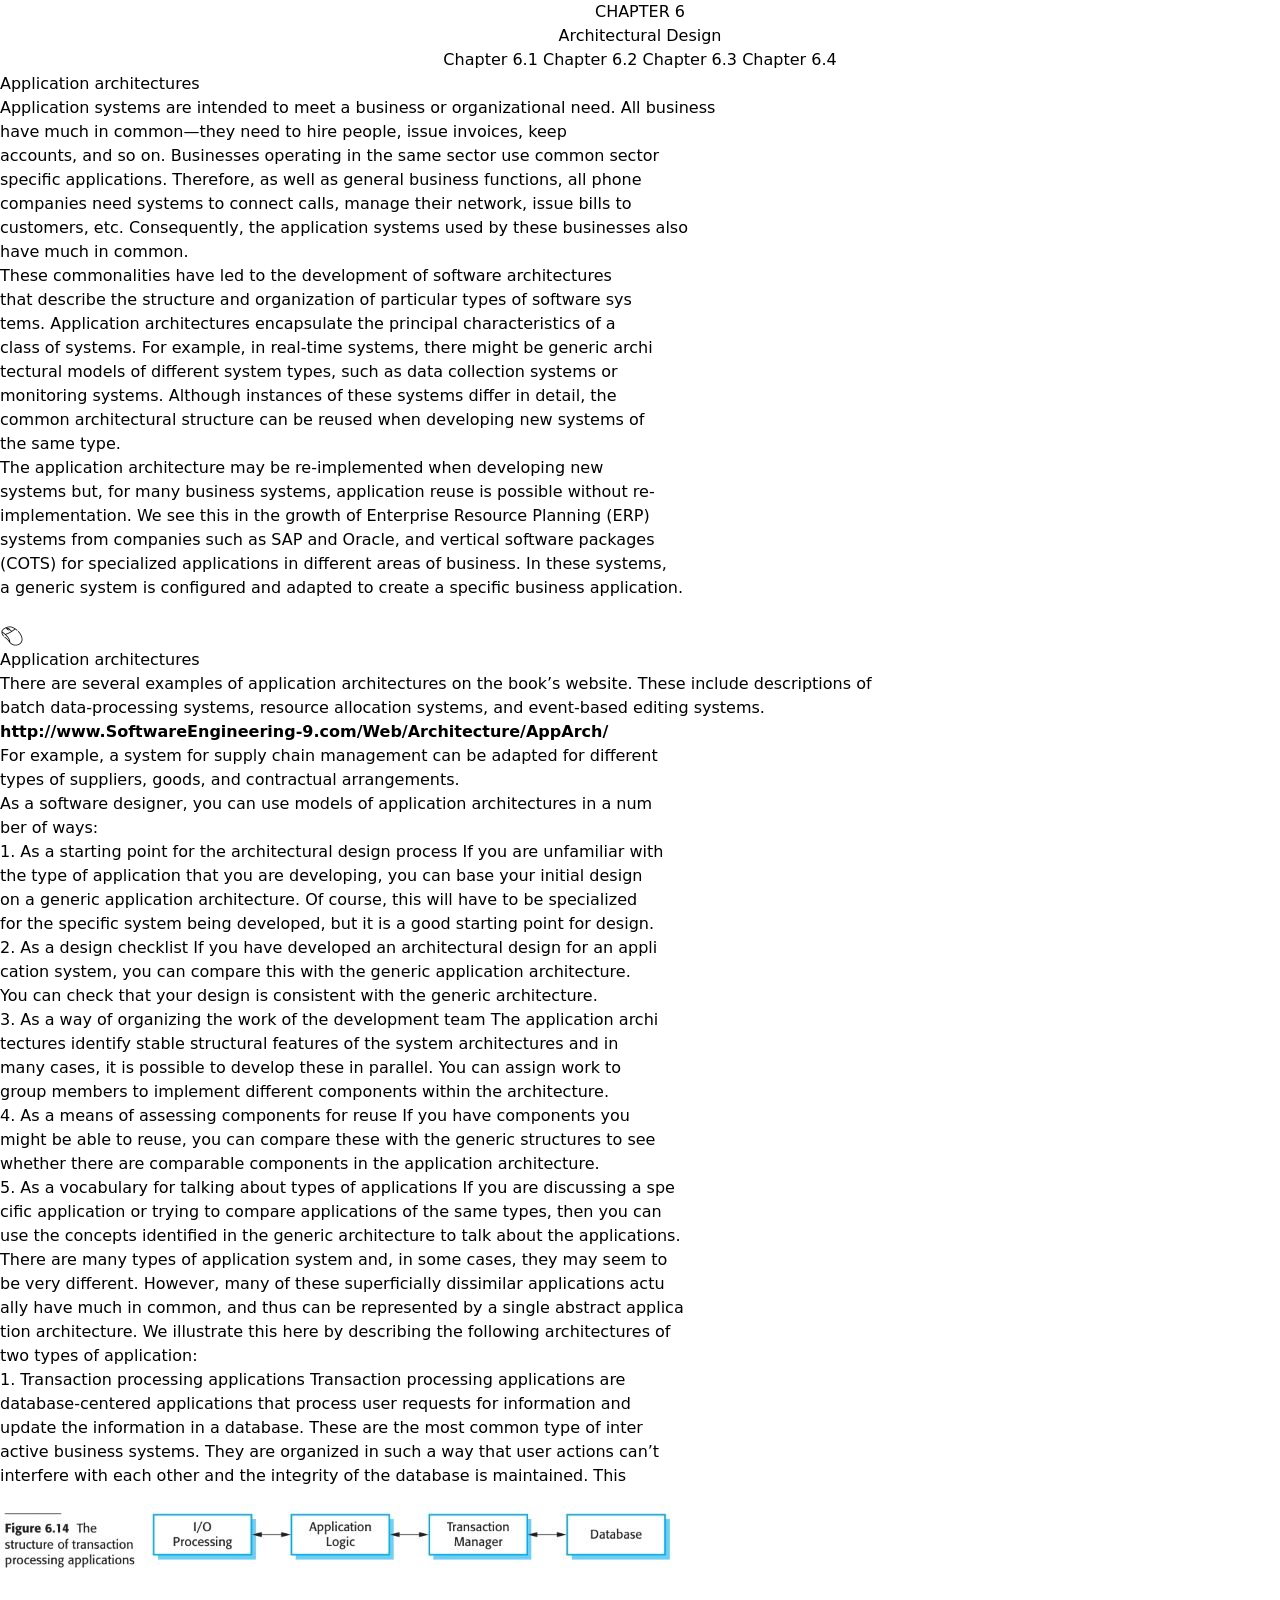
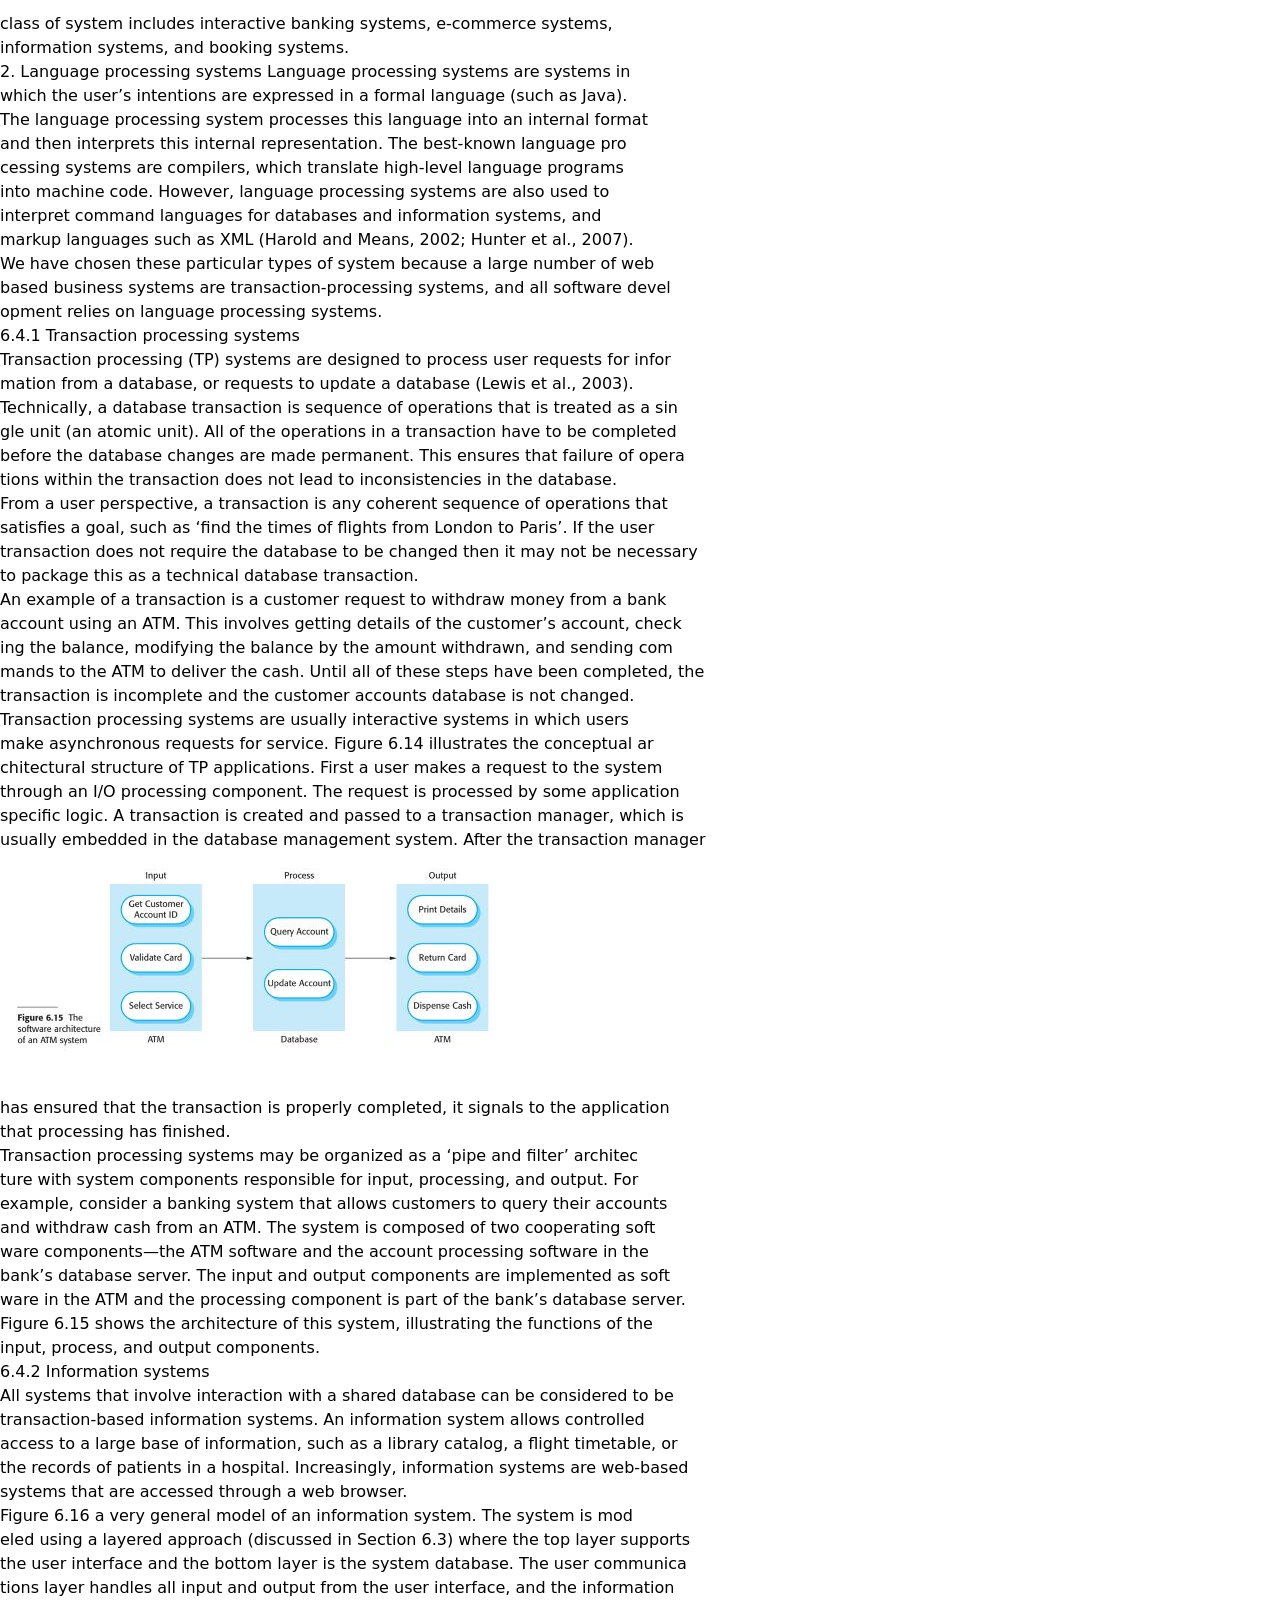
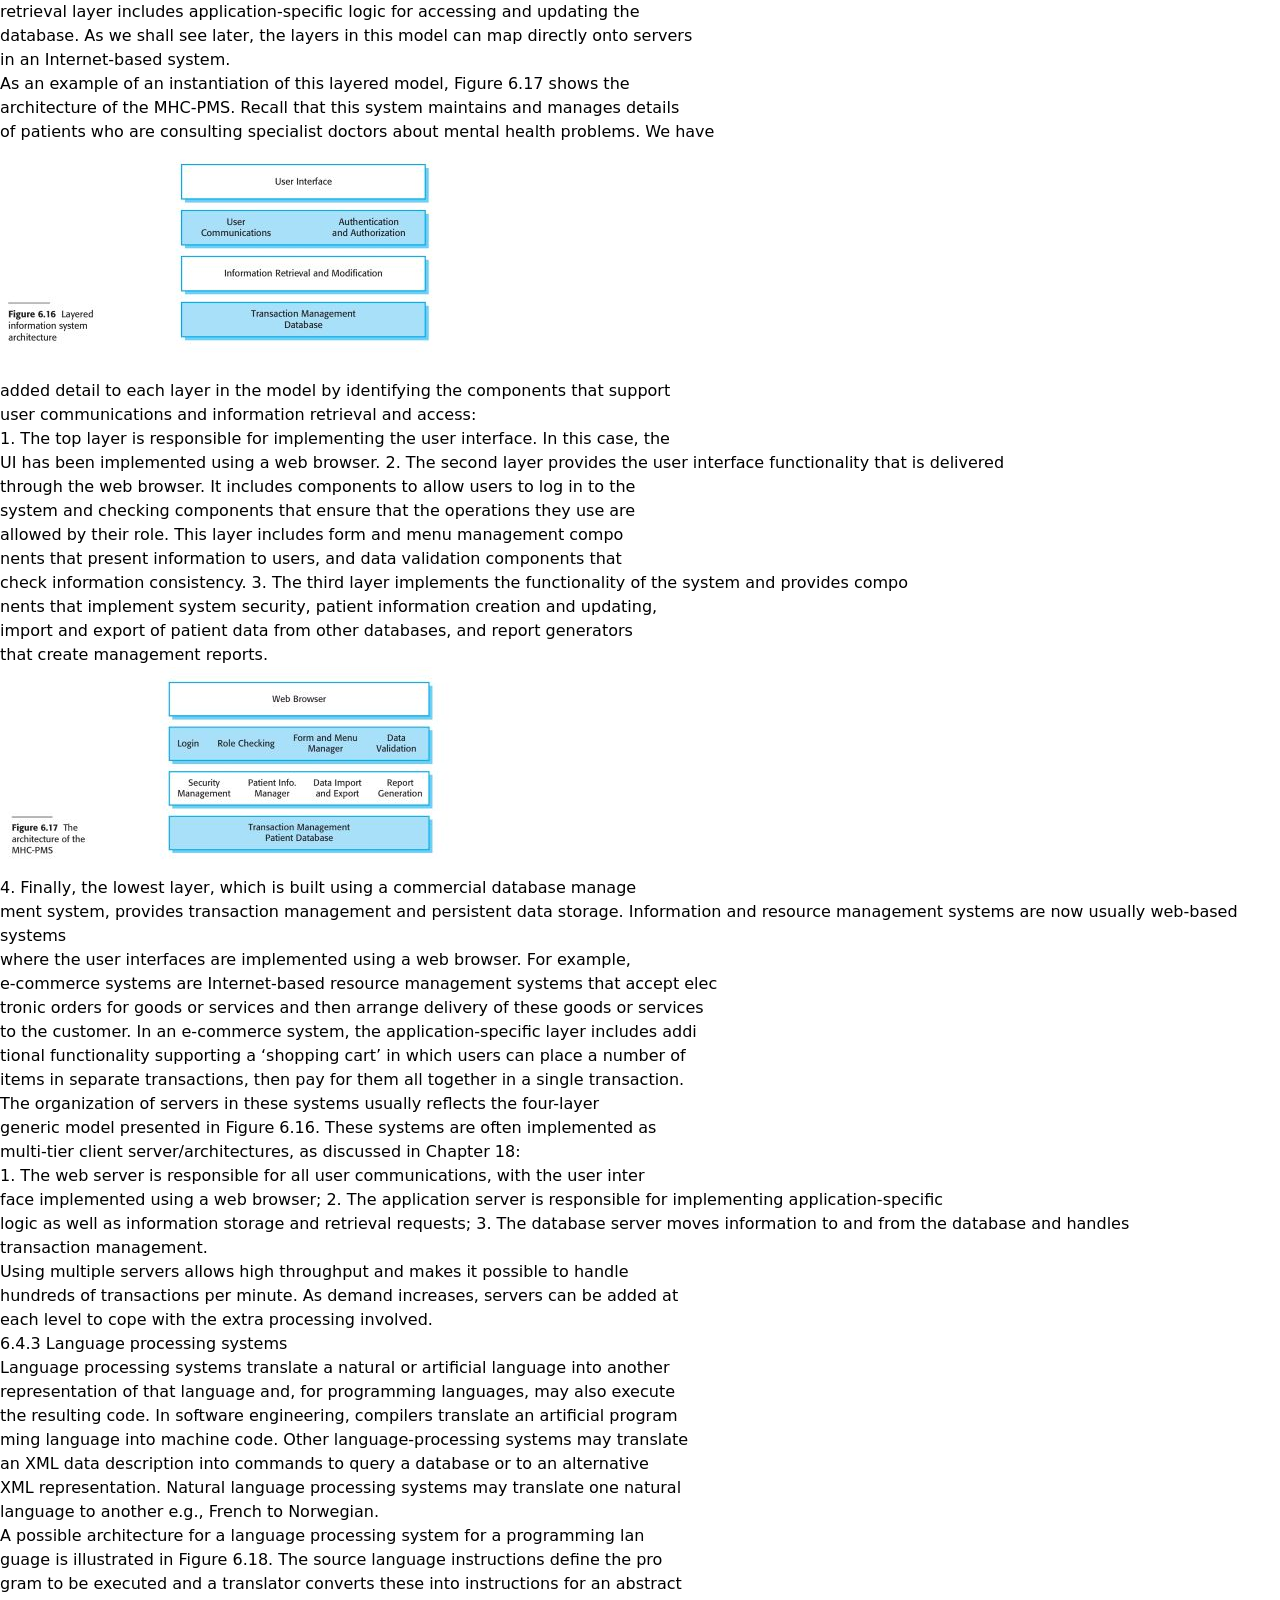
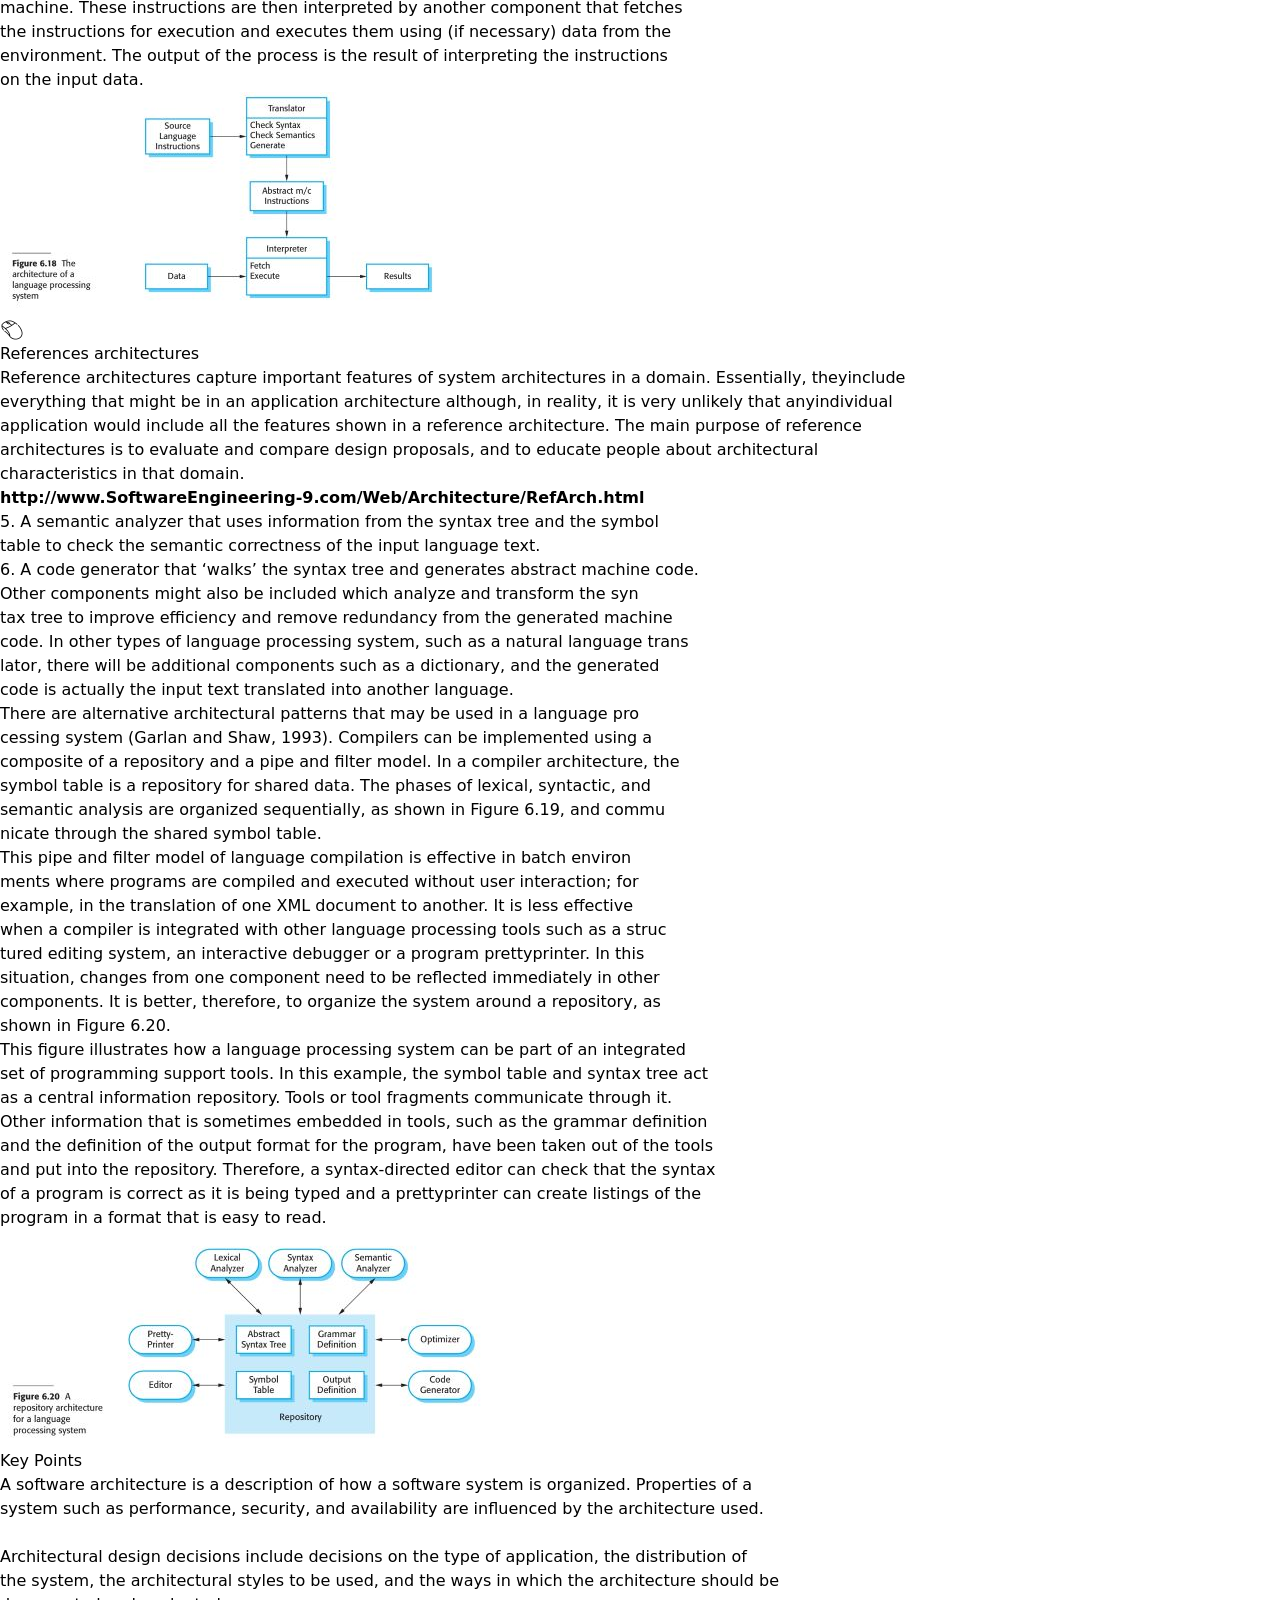
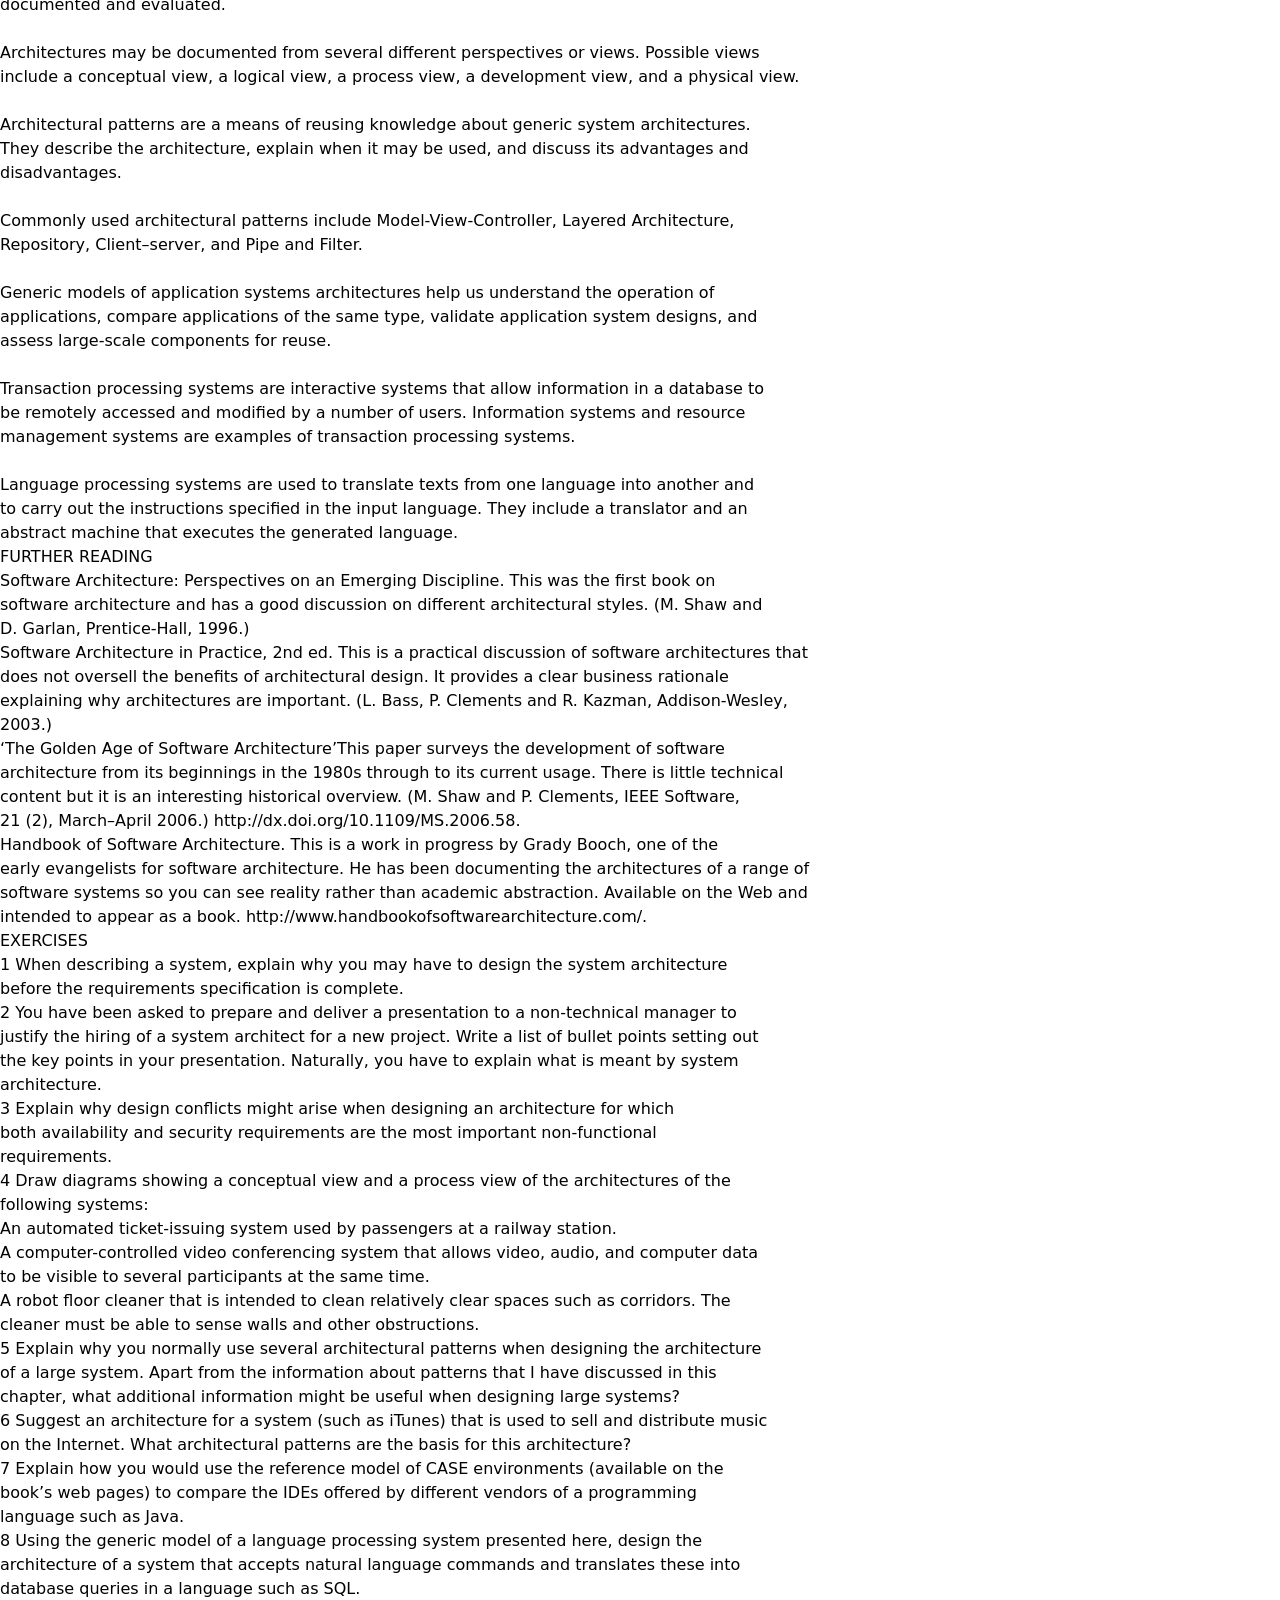
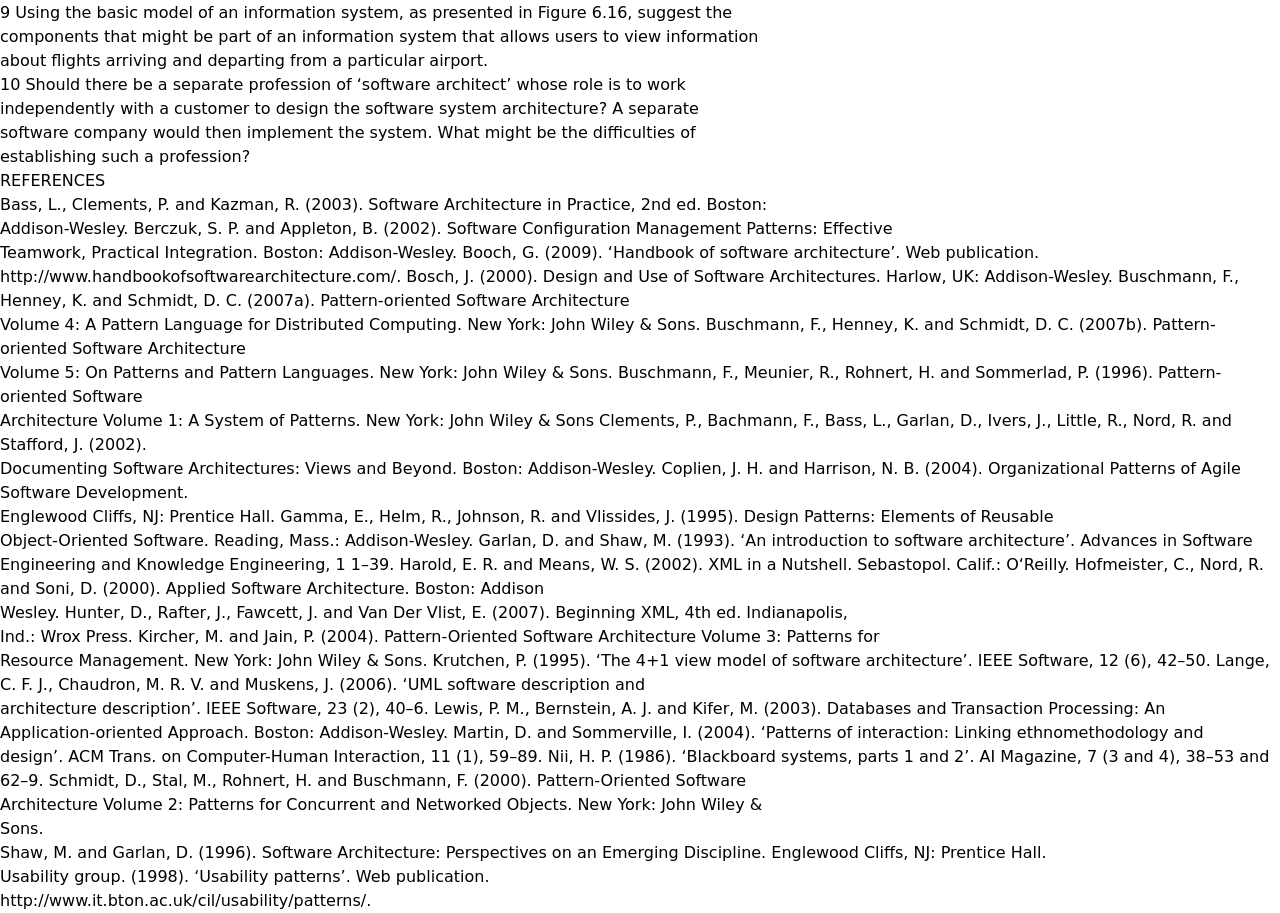
<file: Chapter6.4.html>
<!DOCTYPE html>
<html lang="en">
  <head>
    <meta charset="UTF-8" />
    <meta name="viewport" content="width=device-width, initial-scale=1.0" />
    <title>6.4 Application architectures</title>
    <link href="./src/output.css" rel="stylesheet" />
  </head>

  <body>
    <header>
      <center>
        <h1><a href="homepage.html">CHAPTER 6</a></h1>
        <h2>Architectural Design</h2>
        <button><a href="chapter_6-1.html">Chapter 6.1</a></button>
        <button><a href="6.2.html">Chapter 6.2</a></button>
        <button><a href="Chapter6_3.html">Chapter 6.3</a></button>
        <button><a href="Chapter6.4.html">Chapter 6.4</a></button>
      </center>
    </header>

    <div id=" info1">
      <section>
        <h2>Application architectures</h2>

        <article>
          Application systems are intended to meet a business or organizational
          need. All business <br />
          have much in common—they need to hire people, issue invoices, keep
          <br />
          accounts, and so on. Businesses operating in the same sector use
          common sector <br />
          specific applications. Therefore, as well as general business
          functions, all phone <br />
          companies need systems to connect calls, manage their network, issue
          bills to <br />
          customers, etc. Consequently, the application systems used by these
          businesses also <br />
          have much in common. <br />
          These commonalities have led to the development of software
          architectures <br />
          that describe the structure and organization of particular types of
          software sys <br />
          tems. Application architectures encapsulate the principal
          characteristics of a <br />
          class of systems. For example, in real-time systems, there might be
          generic archi <br />
          tectural models of different system types, such as data collection
          systems or <br />
          monitoring systems. Although instances of these systems differ in
          detail, the <br />
          common architectural structure can be reused when developing new
          systems of <br />
          the same type. <br />
          The application architecture may be re-implemented when developing new
          <br />
          systems but, for many business systems, application reuse is possible
          without re- <br />
          implementation. We see this in the growth of Enterprise Resource
          Planning (ERP) <br />
          systems from companies such as SAP and Oracle, and vertical software
          packages <br />
          (COTS) for specialized applications in different areas of business. In
          these systems, <br />
          a generic system is configured and adapted to create a specific
          business application. <br />
        </article>
        <br />

        <article>
          <p>
            <img src="src/assets/img/mouse (2).png" alt="" />
            <a> Application architectures </a> <br />
            There are several examples of application architectures on the
            book’s website. These include descriptions of
            <br />
            batch data-processing systems, resource allocation systems, and
            event-based editing systems. <br />

            <a
              href="http://www.SoftwareEngineering-9.com/Web/Architecture/AppArch/"
            >
              <b
                >http://www.SoftwareEngineering-9.com/Web/Architecture/AppArch/</b
              ></a
            >
          </p>
        </article>

        <article>
          <p>
            For example, a system for supply chain management can be adapted for
            different <br />
            types of suppliers, goods, and contractual arrangements. <br />
            As a software designer, you can use models of application
            architectures in a num <br />
            ber of ways: <br />
          </p>

          <p>
            1. As a starting point for the architectural design process If you
            are unfamiliar with <br />
            the type of application that you are developing, you can base your
            initial design <br />
            on a generic application architecture. Of course, this will have to
            be specialized <br />
            for the specific system being developed, but it is a good starting
            point for design. <br />
            2. As a design checklist If you have developed an architectural
            design for an appli <br />
            cation system, you can compare this with the generic application
            architecture. <br />
            You can check that your design is consistent with the generic
            architecture. <br />
            3. As a way of organizing the work of the development team The
            application archi <br />
            tectures identify stable structural features of the system
            architectures and in <br />
            many cases, it is possible to develop these in parallel. You can
            assign work to <br />
            group members to implement different components within the
            architecture. <br />
            4. As a means of assessing components for reuse If you have
            components you <br />
            might be able to reuse, you can compare these with the generic
            structures to see <br />
            whether there are comparable components in the application
            architecture. <br />
            5. As a vocabulary for talking about types of applications If you
            are discussing a spe <br />
            cific application or trying to compare applications of the same
            types, then you can <br />
            use the concepts identified in the generic architecture to talk
            about the applications. <br />
          </p>

          <p>
            There are many types of application system and, in some cases, they
            may seem to <br />
            be very different. However, many of these superficially dissimilar
            applications actu <br />
            ally have much in common, and thus can be represented by a single
            abstract applica <br />
            tion architecture. We illustrate this here by describing the
            following architectures of <br />
            two types of application: <br />
          </p>
          1. Transaction processing applications Transaction processing
          applications are <br />
          database-centered applications that process user requests for
          information and <br />
          update the information in a database. These are the most common type
          of inter <br />
          active business systems. They are organized in such a way that user
          actions can’t <br />
          interfere with each other and the integrity of the database is
          maintained. This <br />

          <img src="src/assets/img/ggg.jpg" alt="" /> <br />

          class of system includes interactive banking systems, e-commerce
          systems, <br />
          information systems, and booking systems. <br />
          2. Language processing systems Language processing systems are systems
          in <br />
          which the user’s intentions are expressed in a formal language (such
          as Java). <br />
          The language processing system processes this language into an
          internal format <br />
          and then interprets this internal representation. The best-known
          language pro <br />
          cessing systems are compilers, which translate high-level language
          programs <br />
          into machine code. However, language processing systems are also used
          to <br />
          interpret command languages for databases and information systems, and
          <br />
          markup languages such as XML (Harold and Means, 2002; Hunter et al.,
          2007). <br />
          We have chosen these particular types of system because a large number
          of web <br />
          based business systems are transaction-processing systems, and all
          software devel <br />
          opment relies on language processing systems. <br />
        </article>
      </section>
    </div>

    <section>
      <div id="6.4.1 Transaction processing systems"></div>
      <h2>6.4.1 Transaction processing systems</h2>

      <article>
        Transaction processing (TP) systems are designed to process user
        requests for infor <br />
        mation from a database, or requests to update a database (Lewis et al.,
        2003). <br />
        Technically, a database transaction is sequence of operations that is
        treated as a sin <br />
        gle unit (an atomic unit). All of the operations in a transaction have
        to be completed <br />
        before the database changes are made permanent. This ensures that
        failure of opera <br />
        tions within the transaction does not lead to inconsistencies in the
        database. <br />
        From a user perspective, a transaction is any coherent sequence of
        operations that <br />
        satisfies a goal, such as ‘find the times of flights from London to
        Paris’. If the user <br />
        transaction does not require the database to be changed then it may not
        be necessary <br />
        to package this as a technical database transaction. <br />
        An example of a transaction is a customer request to withdraw money from
        a bank <br />
        account using an ATM. This involves getting details of the customer’s
        account, check <br />
        ing the balance, modifying the balance by the amount withdrawn, and
        sending com <br />
        mands to the ATM to deliver the cash. Until all of these steps have been
        completed, the <br />
        transaction is incomplete and the customer accounts database is not
        changed. <br />
        Transaction processing systems are usually interactive systems in which
        users <br />
        make asynchronous requests for service. Figure 6.14 illustrates the
        conceptual ar <br />
        chitectural structure of TP applications. First a user makes a request
        to the system <br />
        through an I/O processing component. The request is processed by some
        application <br />
        specific logic. A transaction is created and passed to a transaction
        manager, which is <br />
        usually embedded in the database management system. After the
        transaction manager <br />
        <img src="src/assets/img/hhh.jpg" alt="" /> <br />

        has ensured that the transaction is properly completed, it signals to
        the application <br />
        that processing has finished. <br />
        Transaction processing systems may be organized as a ‘pipe and filter’
        architec <br />
        ture with system components responsible for input, processing, and
        output. For <br />
        example, consider a banking system that allows customers to query their
        accounts <br />
        and withdraw cash from an ATM. The system is composed of two cooperating
        soft <br />
        ware components—the ATM software and the account processing software in
        the <br />
        bank’s database server. The input and output components are implemented
        as soft <br />
        ware in the ATM and the processing component is part of the bank’s
        database server. <br />
        Figure 6.15 shows the architecture of this system, illustrating the
        functions of the <br />
        input, process, and output components. <br />
      </article>
    </section>
    <section>
      <div id="6.4.2 Information systems">
        <h2>6.4.2 Information systems</h2>

        <article>
          <p>
            All systems that involve interaction with a shared database can be
            considered to be <br />
            transaction-based information systems. An information system allows
            controlled <br />
            access to a large base of information, such as a library catalog, a
            flight timetable, or <br />
            the records of patients in a hospital. Increasingly, information
            systems are web-based <br />
            systems that are accessed through a web browser. <br />
            Figure 6.16 a very general model of an information system. The
            system is mod <br />
            eled using a layered approach (discussed in Section 6.3) where the
            top layer supports <br />
            the user interface and the bottom layer is the system database. The
            user communica <br />
            tions layer handles all input and output from the user interface,
            and the information <br />
            retrieval layer includes application-specific logic for accessing
            and updating the <br />
            database. As we shall see later, the layers in this model can map
            directly onto servers <br />
            in an Internet-based system. <br />
            As an example of an instantiation of this layered model, Figure 6.17
            shows the <br />
            architecture of the MHC-PMS. Recall that this system maintains and
            manages details <br />
            of patients who are consulting specialist doctors about mental
            health problems. We have <br />
          </p>
          <p>
            <img src="src/assets/img/iii.jpg" alt="" /> <br />
            added detail to each layer in the model by identifying the
            components that support <br />
            user communications and information retrieval and access:
          </p>
          <p>
            1. The top layer is responsible for implementing the user interface.
            In this case, the <br />
            UI has been implemented using a web browser. 2. The second layer
            provides the user interface functionality that is delivered <br />
            through the web browser. It includes components to allow users to
            log in to the <br />
            system and checking components that ensure that the operations they
            use are <br />
            allowed by their role. This layer includes form and menu management
            compo <br />
            nents that present information to users, and data validation
            components that <br />
            check information consistency. 3. The third layer implements the
            functionality of the system and provides compo <br />
            nents that implement system security, patient information creation
            and updating, <br />
            import and export of patient data from other databases, and report
            generators <br />
            that create management reports.
          </p>

          <img src="src/assets/img/bbb.jpg" alt="" />

          <p>
            4. Finally, the lowest layer, which is built using a commercial
            database manage <br />
            ment system, provides transaction management and persistent data
            storage. Information and resource management systems are now usually
            web-based systems <br />
            where the user interfaces are implemented using a web browser. For
            example, <br />
            e-commerce systems are Internet-based resource management systems
            that accept elec <br />
            tronic orders for goods or services and then arrange delivery of
            these goods or services <br />
            to the customer. In an e-commerce system, the application-specific
            layer includes addi <br />
            tional functionality supporting a ‘shopping cart’ in which users can
            place a number of <br />
            items in separate transactions, then pay for them all together in a
            single transaction. <br />
            The organization of servers in these systems usually reflects the
            four-layer <br />
            generic model presented in Figure 6.16. These systems are often
            implemented as <br />
            multi-tier client server/architectures, as discussed in Chapter 18:
            <br />
            1. The web server is responsible for all user communications, with
            the user inter <br />
            face implemented using a web browser; 2. The application server is
            responsible for implementing application-specific <br />
            logic as well as information storage and retrieval requests; 3. The
            database server moves information to and from the database and
            handles <br />
            transaction management. <br />
            Using multiple servers allows high throughput and makes it possible
            to handle <br />
            hundreds of transactions per minute. As demand increases, servers
            can be added at <br />
            each level to cope with the extra processing involved. <br />
          </p>
        </article>
      </div>
    </section>

    <section>
      <div id="6.4.3 Language processing systems">
        <h2>6.4.3 Language processing systems</h2>

        <article>
          Language processing systems translate a natural or artificial language
          into another <br />
          representation of that language and, for programming languages, may
          also execute <br />
          the resulting code. In software engineering, compilers translate an
          artificial program <br />
          ming language into machine code. Other language-processing systems may
          translate <br />
          an XML data description into commands to query a database or to an
          alternative <br />
          XML representation. Natural language processing systems may translate
          one natural <br />
          language to another e.g., French to Norwegian. <br />
          A possible architecture for a language processing system for a
          programming lan <br />
          guage is illustrated in Figure 6.18. The source language instructions
          define the pro <br />
          gram to be executed and a translator converts these into instructions
          for an abstract <br />
          machine. These instructions are then interpreted by another component
          that fetches <br />
          the instructions for execution and executes them using (if necessary)
          data from the <br />
          environment. The output of the process is the result of interpreting
          the instructions <br />
          on the input data. <br />

          <img src="src/assets/img/lll.jpg" alt="" />

          <img src="src/assets/img/mouse (2).png" alt="" />
          <a> References architectures </a> <br />
          <p>
            Reference architectures capture important features of system
            architectures in a domain. Essentially, theyinclude <br />
            everything that might be in an application architecture although, in
            reality, it is very unlikely that anyindividual <br />
            application would include all the features shown in a reference
            architecture. The main purpose of reference
            <br />
            architectures is to evaluate and compare design proposals, and to
            educate people about architectural <br />
            characteristics in that domain.
          </p>
          <p>
            <a
              href="http://www.SoftwareEngineering-9.com/Web/Architecture/RefArch.html"
            >
              <b
                >http://www.SoftwareEngineering-9.com/Web/Architecture/RefArch.html</b
              ></a
            >
          </p>

          <p>
            5. A semantic analyzer that uses information from the syntax tree
            and the symbol <br />
            table to check the semantic correctness of the input language text.
          </p>
          <p>
            6. A code generator that ‘walks’ the syntax tree and generates
            abstract machine code.
          </p>
          Other components might also be included which analyze and transform
          the syn <br />
          tax tree to improve efficiency and remove redundancy from the
          generated machine <br />
          code. In other types of language processing system, such as a natural
          language trans <br />
          lator, there will be additional components such as a dictionary, and
          the generated <br />
          code is actually the input text translated into another language.
          <br />
          There are alternative architectural patterns that may be used in a
          language pro <br />
          cessing system (Garlan and Shaw, 1993). Compilers can be implemented
          using a <br />
          composite of a repository and a pipe and filter model. In a compiler
          architecture, the <br />
          symbol table is a repository for shared data. The phases of lexical,
          syntactic, and <br />
          semantic analysis are organized sequentially, as shown in Figure 6.19,
          and commu <br />
          nicate through the shared symbol table. <br />
          This pipe and filter model of language compilation is effective in
          batch environ <br />
          ments where programs are compiled and executed without user
          interaction; for <br />
          example, in the translation of one XML document to another. It is less
          effective <br />
          when a compiler is integrated with other language processing tools
          such as a struc <br />
          tured editing system, an interactive debugger or a program
          prettyprinter. In this <br />
          situation, changes from one component need to be reflected immediately
          in other <br />
          components. It is better, therefore, to organize the system around a
          repository, as <br />
          shown in Figure 6.20. <br />
          This figure illustrates how a language processing system can be part
          of an integrated <br />
          set of programming support tools. In this example, the symbol table
          and syntax tree act <br />
          as a central information repository. Tools or tool fragments
          communicate through it. <br />
          Other information that is sometimes embedded in tools, such as the
          grammar definition <br />
          and the definition of the output format for the program, have been
          taken out of the tools <br />
          and put into the repository. Therefore, a syntax-directed editor can
          check that the syntax <br />
          of a program is correct as it is being typed and a prettyprinter can
          create listings of the <br />
          program in a format that is easy to read. <br />

          <img src="src/assets/img/ppp.jpg" alt="" />
        </article>
      </div>
    </section>

    <section>
      <article>
        <h2>Key Points</h2>
        <ul>
          <li>
            A software architecture is a description of how a software system is
            organized. Properties of a <br />
            system such as performance, security, and availability are
            influenced by the architecture used.
          </li>
          <br />
          <li>
            Architectural design decisions include decisions on the type of
            application, the distribution of
            <br />
            the system, the architectural styles to be used, and the ways in
            which the architecture should be
            <br />
            documented and evaluated.
          </li>
          <br />
          <li>
            Architectures may be documented from several different perspectives
            or views. Possible views <br />
            include a conceptual view, a logical view, a process view, a
            development view, and a physical view.
          </li>
          <br />
          <li>
            Architectural patterns are a means of reusing knowledge about
            generic system architectures. <br />
            They describe the architecture, explain when it may be used, and
            discuss its advantages and <br />
            disadvantages.
          </li>
          <br />
          <li>
            Commonly used architectural patterns include Model-View-Controller,
            Layered Architecture, <br />
            Repository, Client–server, and Pipe and Filter.
          </li>
          <br />
          <li>
            Generic models of application systems architectures help us
            understand the operation of <br />
            applications, compare applications of the same type, validate
            application system designs, and <br />
            assess large-scale components for reuse.
          </li>
          <br />
          <li>
            Transaction processing systems are interactive systems that allow
            information in a database to <br />
            be remotely accessed and modified by a number of users. Information
            systems and resource <br />
            management systems are examples of transaction processing systems.
          </li>
          <br />
          <li>
            Language processing systems are used to translate texts from one
            language into another and <br />
            to carry out the instructions specified in the input language. They
            include a translator and an <br />
            abstract machine that executes the generated language. <br />
          </li>
        </ul>
      </article>
    </section>

    <section>
      <h2>FURTHER READING</h2>

      <article>
        <p>
          Software Architecture: Perspectives on an Emerging Discipline. This
          was the first book on <br />
          software architecture and has a good discussion on different
          architectural styles. (M. Shaw and <br />
          D. Garlan, Prentice-Hall, 1996.)
        </p>
        Software Architecture in Practice, 2nd ed. This is a practical
        discussion of software architectures that
        <br />
        <p>
          does not oversell the benefits of architectural design. It provides a
          clear business rationale <br />
          explaining why architectures are important. (L. Bass, P. Clements and
          R. Kazman, Addison-Wesley, <br />
          2003.)
        </p>
        <p>
          ‘The Golden Age of Software Architecture’This paper surveys the
          development of software <br />
          architecture from its beginnings in the 1980s through to its current
          usage. There is little technical <br />
          content but it is an interesting historical overview. (M. Shaw and P.
          Clements, IEEE Software, <br />
          21 (2), March–April 2006.)
          <a href="http://dx.doi.org/10.1109/MS.2006.58"
            >http://dx.doi.org/10.1109/MS.2006.58</a
          >.
        </p>
        <p>
          Handbook of Software Architecture. This is a work in progress by Grady
          Booch, one of the <br />
          early evangelists for software architecture. He has been documenting
          the architectures of a range of <br />
          software systems so you can see reality rather than academic
          abstraction. Available on the Web and <br />
          intended to appear as a book.
          <a href="http://www.handbookofsoftwarearchitecture.com/"
            >http://www.handbookofsoftwarearchitecture.com/</a
          >.
        </p>
      </article>
    </section>

    <section>
      <h2>EXERCISES</h2>

      <article>
        <ol start="6">
          <li>
            1 When describing a system, explain why you may have to design the
            system architecture <br />
            before the requirements specification is complete.
          </li>
        </ol>
        <ol start="6">
          <li>
            2 You have been asked to prepare and deliver a presentation to a
            non-technical manager to <br />
            justify the hiring of a system architect for a new project. Write a
            list of bullet points setting out <br />
            the key points in your presentation. Naturally, you have to explain
            what is meant by system <br />
            architecture.
          </li>
        </ol>

        <ol start="6">
          <li>
            3 Explain why design conflicts might arise when designing an
            architecture for which <br />
            both availability and security requirements are the most important
            non-functional <br />
            requirements.
          </li>
        </ol>

        <ol start="6">
          <li>
            4 Draw diagrams showing a conceptual view and a process view of the
            architectures of the <br />
            following systems: <br />
            An automated ticket-issuing system used by passengers at a railway
            station. <br />
            A computer-controlled video conferencing system that allows video,
            audio, and computer data <br />
            to be visible to several participants at the same time. <br />
            A robot floor cleaner that is intended to clean relatively clear
            spaces such as corridors. The <br />
            cleaner must be able to sense walls and other obstructions.
          </li>
        </ol>

        <ol start="6">
          <li>
            5 Explain why you normally use several architectural patterns when
            designing the architecture <br />
            of a large system. Apart from the information about patterns that I
            have discussed in this <br />
            chapter, what additional information might be useful when designing
            large systems?
          </li>

          <li>
            6 Suggest an architecture for a system (such as iTunes) that is used
            to sell and distribute music
            <br />
            on the Internet. What architectural patterns are the basis for this
            architecture?
          </li>

          <li>
            7 Explain how you would use the reference model of CASE environments
            (available on the <br />
            book’s web pages) to compare the IDEs offered by different vendors
            of a programming <br />
            language such as Java.
          </li>

          <li>
            8 Using the generic model of a language processing system presented
            here, design the <br />
            architecture of a system that accepts natural language commands and
            translates these into <br />
            database queries in a language such as SQL.
          </li>

          <li>
            9 Using the basic model of an information system, as presented in
            Figure 6.16, suggest the <br />
            components that might be part of an information system that allows
            users to view information <br />
            about flights arriving and departing from a particular airport.
          </li>

          <li>
            10 Should there be a separate profession of ‘software architect’
            whose role is to work <br />
            independently with a customer to design the software system
            architecture? A separate <br />
            software company would then implement the system. What might be the
            difficulties of <br />
            establishing such a profession?
          </li>
        </ol>
      </article>
    </section>
  </body>

  <footer>
    <section>
      <h2>REFERENCES</h2>
      <article>
        Bass, L., Clements, P. and Kazman, R. (2003). Software Architecture in
        Practice, 2nd ed. Boston: <br />
        Addison-Wesley. Berczuk, S. P. and Appleton, B. (2002). Software
        Configuration Management Patterns: Effective <br />
        Teamwork, Practical Integration. Boston: Addison-Wesley. Booch, G.
        (2009). ‘Handbook of software architecture’. Web publication. <br />
        http://www.handbookofsoftwarearchitecture.com/. Bosch, J. (2000). Design
        and Use of Software Architectures. Harlow, UK: Addison-Wesley.
        Buschmann, F., Henney, K. and Schmidt, D. C. (2007a). Pattern-oriented
        Software Architecture <br />
        Volume 4: A Pattern Language for Distributed Computing. New York: John
        Wiley & Sons. Buschmann, F., Henney, K. and Schmidt, D. C. (2007b).
        Pattern-oriented Software Architecture <br />
        Volume 5: On Patterns and Pattern Languages. New York: John Wiley &
        Sons. Buschmann, F., Meunier, R., Rohnert, H. and Sommerlad, P. (1996).
        Pattern-oriented Software <br />
        Architecture Volume 1: A System of Patterns. New York: John Wiley & Sons
        Clements, P., Bachmann, F., Bass, L., Garlan, D., Ivers, J., Little, R.,
        Nord, R. and Stafford, J. (2002).
        <br />
        Documenting Software Architectures: Views and Beyond. Boston:
        Addison-Wesley. Coplien, J. H. and Harrison, N. B. (2004).
        Organizational Patterns of Agile Software Development. <br />
        Englewood Cliffs, NJ: Prentice Hall. Gamma, E., Helm, R., Johnson, R.
        and Vlissides, J. (1995). Design Patterns: Elements of Reusable <br />
        Object-Oriented Software. Reading, Mass.: Addison-Wesley. Garlan, D. and
        Shaw, M. (1993). ‘An introduction to software architecture’. Advances in
        Software <br />
        Engineering and Knowledge Engineering, 1 1–39. Harold, E. R. and Means,
        W. S. (2002). XML in a Nutshell. Sebastopol. Calif.: O‘Reilly.
        Hofmeister, C., Nord, R. and Soni, D. (2000). Applied Software
        Architecture. Boston: Addison <br />
        Wesley. Hunter, D., Rafter, J., Fawcett, J. and Van Der Vlist, E.
        (2007). Beginning XML, 4th ed. Indianapolis, <br />
        Ind.: Wrox Press. Kircher, M. and Jain, P. (2004). Pattern-Oriented
        Software Architecture Volume 3: Patterns for <br />
        Resource Management. New York: John Wiley & Sons. Krutchen, P. (1995).
        ‘The 4+1 view model of software architecture’. IEEE Software, 12 (6),
        42–50. Lange, C. F. J., Chaudron, M. R. V. and Muskens, J. (2006). ‘UML
        software description and <br />
        architecture description’. IEEE Software, 23 (2), 40–6. Lewis, P. M.,
        Bernstein, A. J. and Kifer, M. (2003). Databases and Transaction
        Processing: An <br />
        Application-oriented Approach. Boston: Addison-Wesley. Martin, D. and
        Sommerville, I. (2004). ‘Patterns of interaction: Linking
        ethnomethodology and <br />
        design’. ACM Trans. on Computer-Human Interaction, 11 (1), 59–89. Nii,
        H. P. (1986). ‘Blackboard systems, parts 1 and 2’. AI Magazine, 7 (3 and
        4), 38–53 and 62–9. Schmidt, D., Stal, M., Rohnert, H. and Buschmann, F.
        (2000). Pattern-Oriented Software <br />
        Architecture Volume 2: Patterns for Concurrent and Networked Objects.
        New York: John Wiley & <br />
        Sons.
        <p>
          Shaw, M. and Garlan, D. (1996). Software Architecture: Perspectives on
          an Emerging Discipline. Englewood Cliffs, NJ: Prentice Hall. <br />
          Usability group. (1998). ‘Usability patterns’. Web publication. <br />
          <a href="http://www.it.bton.ac.uk/cil/usability/patterns/"
            >http://www.it.bton.ac.uk/cil/usability/patterns/</a
          >.
        </p>
      </article>
    </section>
  </footer>
</html>
</file>
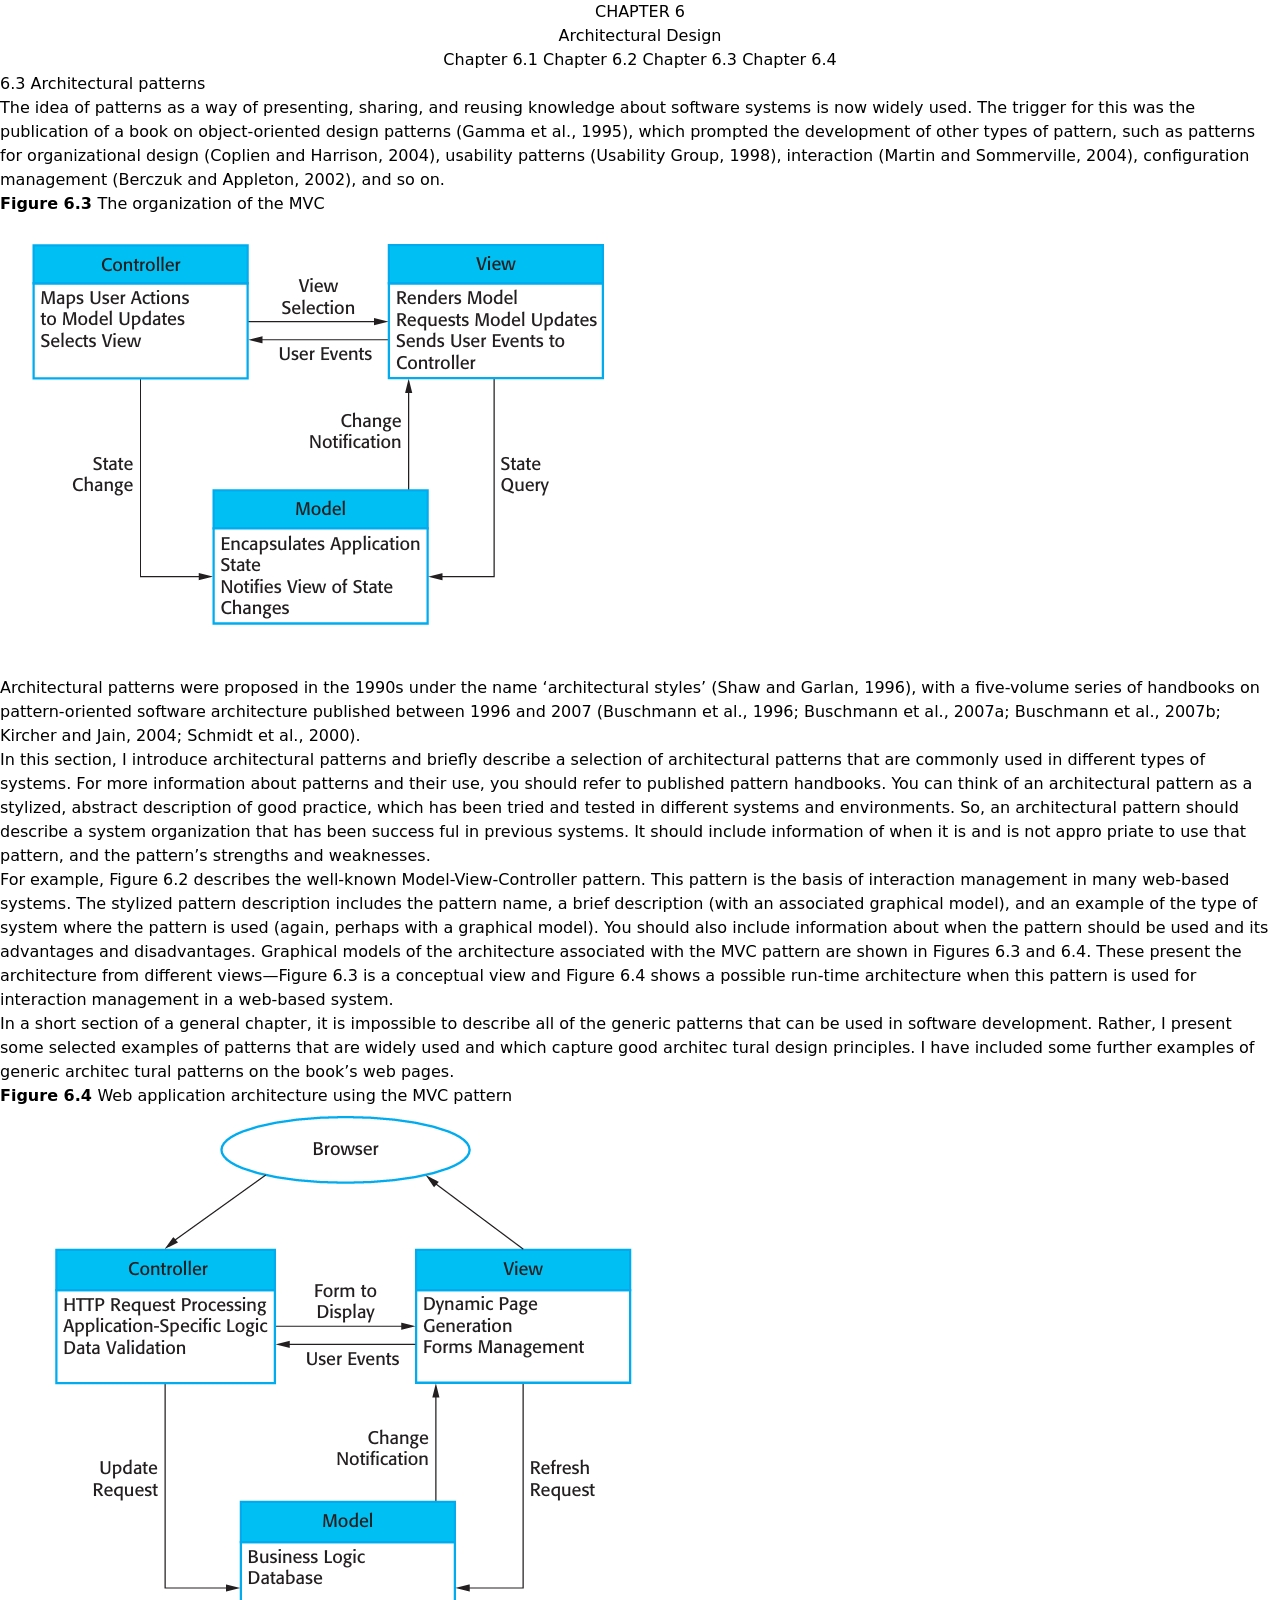
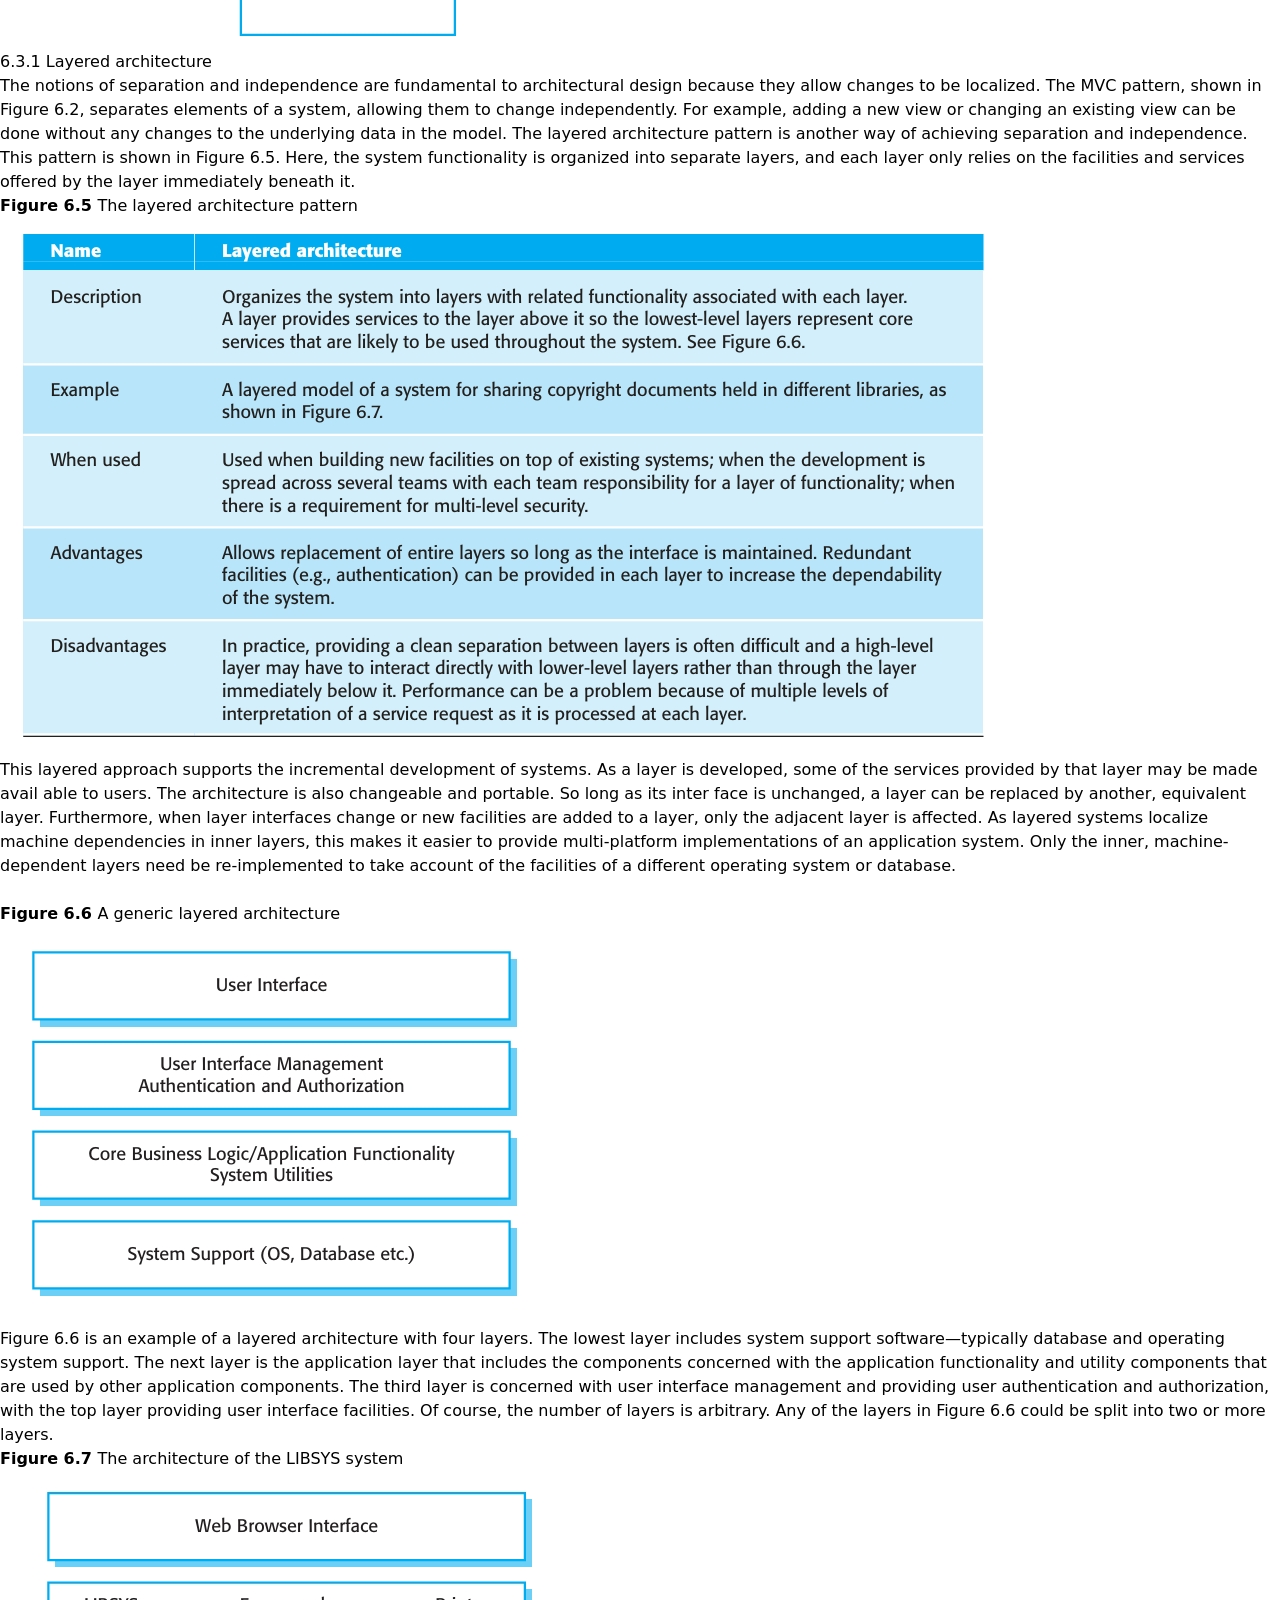
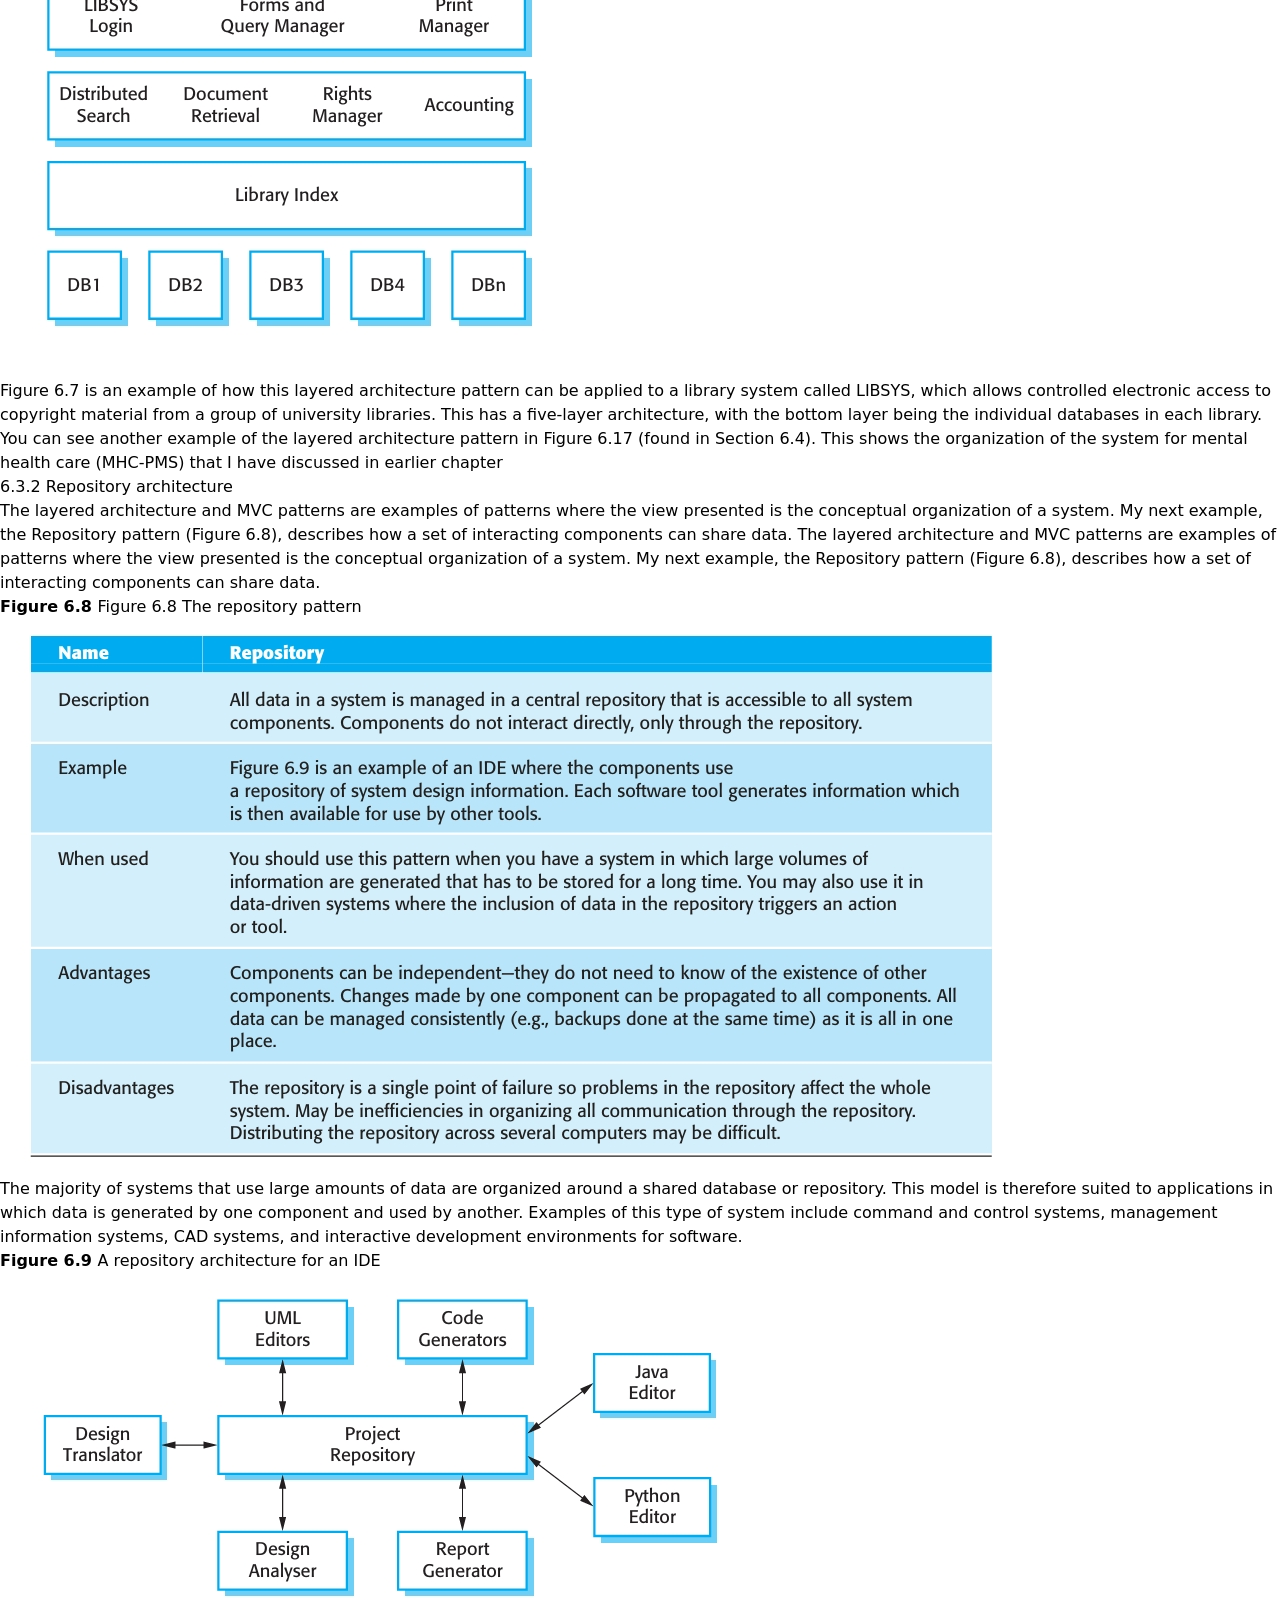
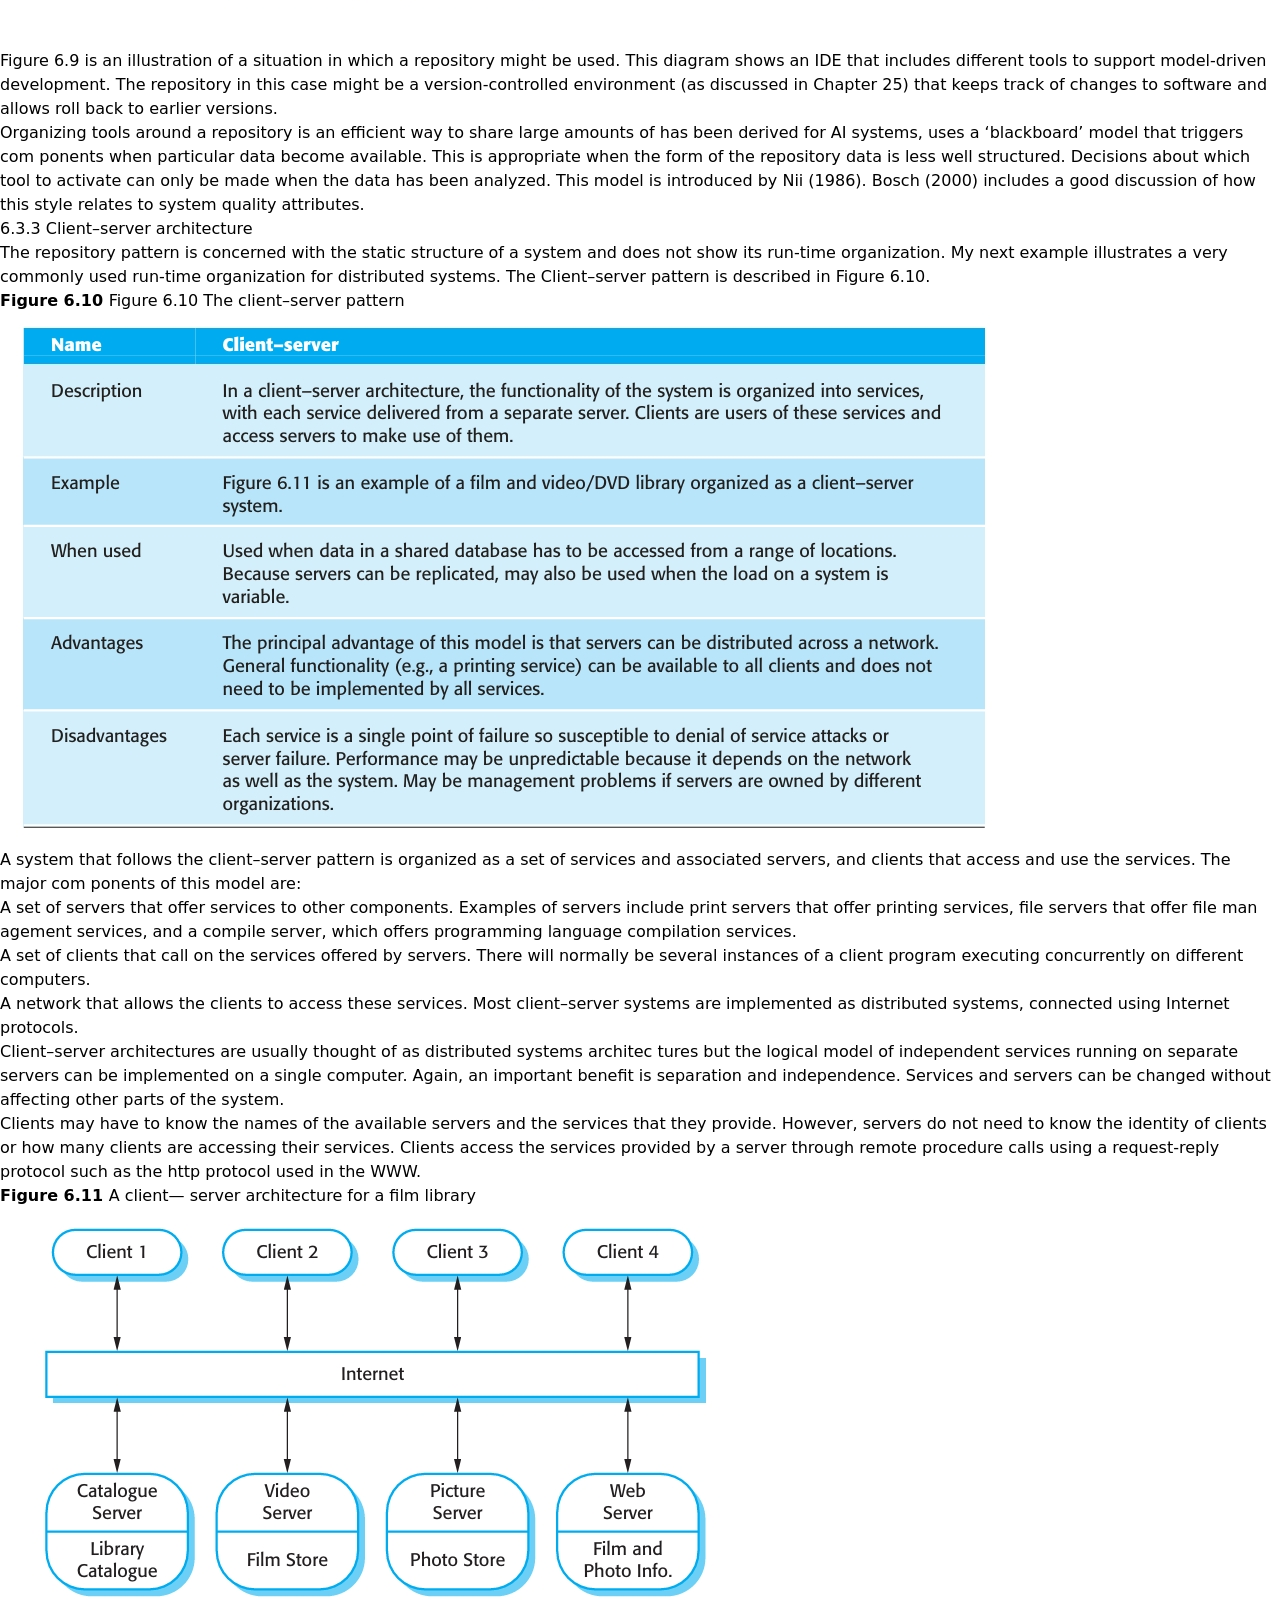
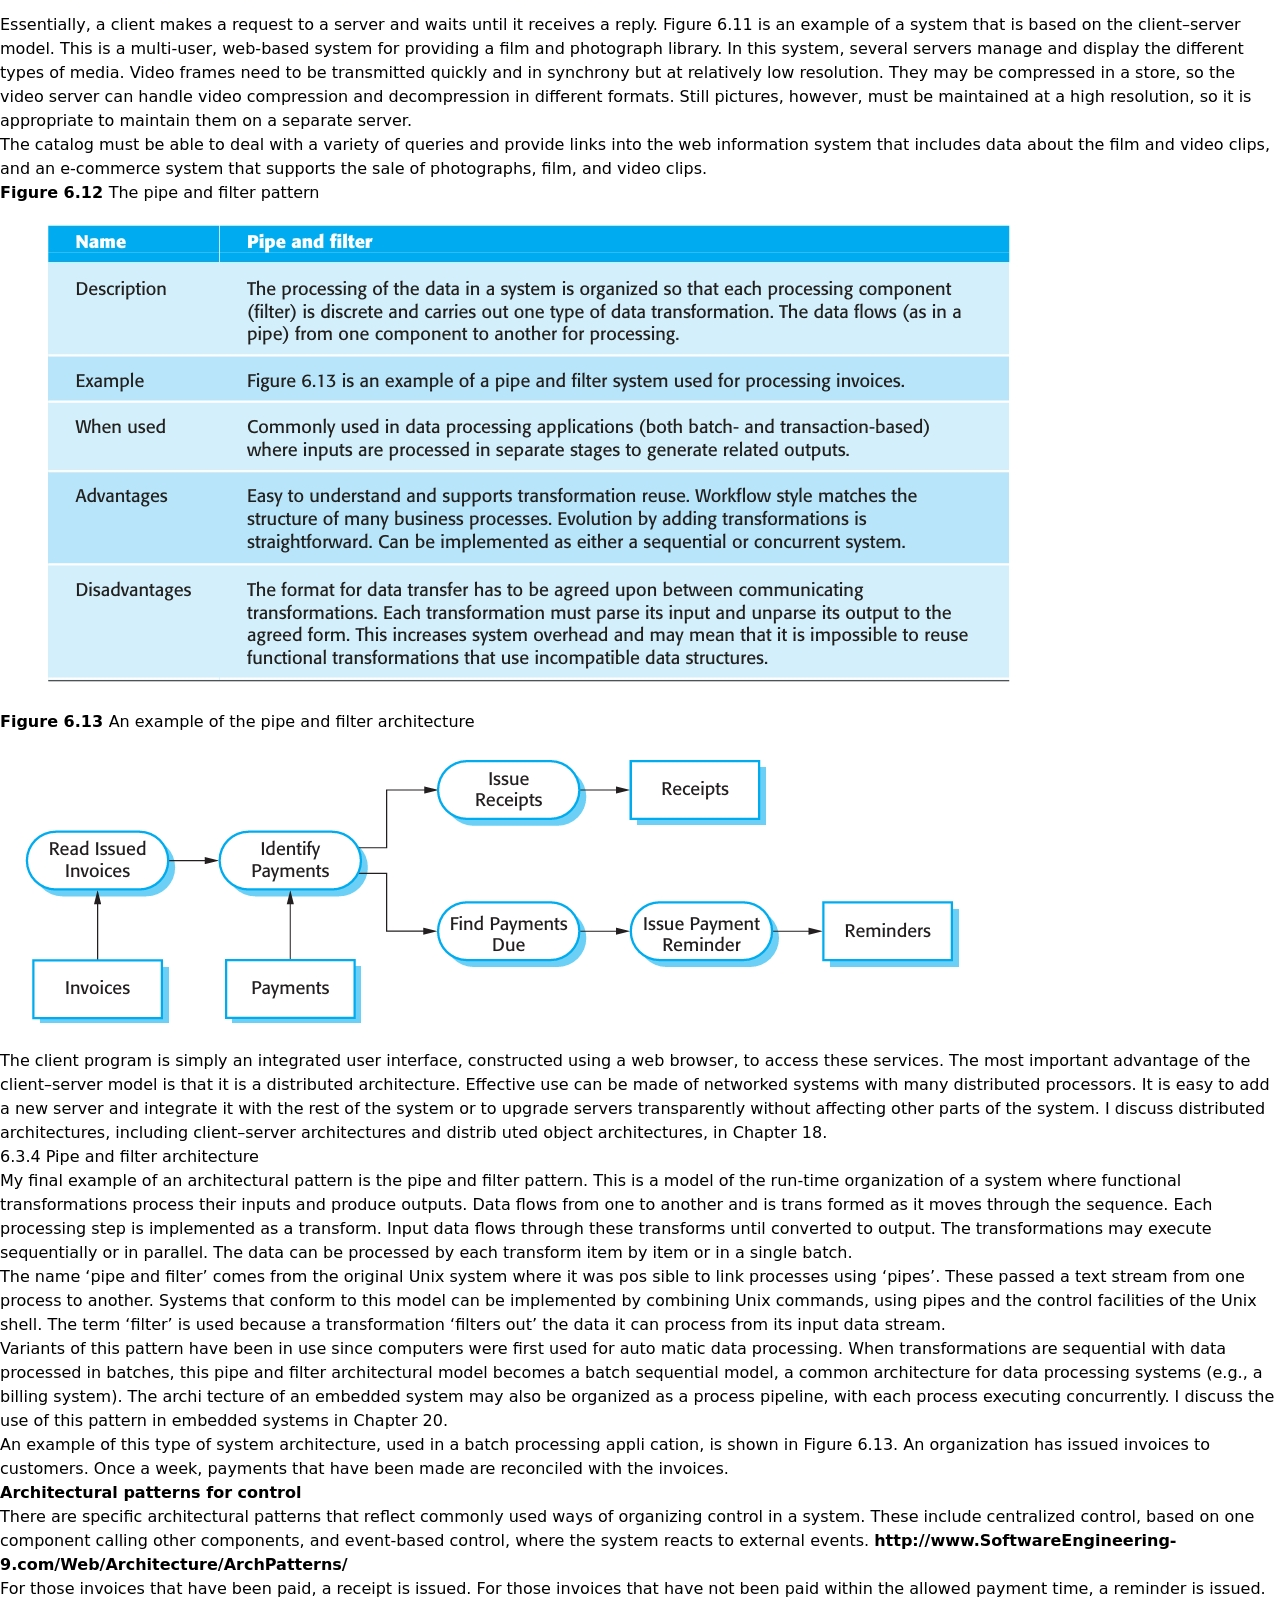
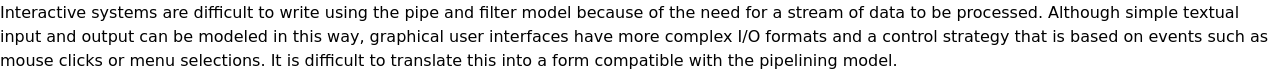
<file: Chapter6_3.html>
<!DOCTYPE html>
<html lang="en">
  <head>
    <meta charset="UTF-8" />
    <meta name="viewport" content="width=device-width, initial-scale=1.0" />
    <title>Document</title>
    <link href="./src/output.css" rel="stylesheet" />
  </head>
  <body>
    <header>
      <center>
        <h1><a href="homepage.html">CHAPTER 6</a></h1>
        <h2>Architectural Design</h2>
        <button><a href="chapter_6-1.html">Chapter 6.1</a></button>
        <button><a href="6.2.html">Chapter 6.2</a></button>
        <button><a href="Chapter6_3.html">Chapter 6.3</a></button>
        <button><a href="Chapter6.4.html">Chapter 6.4</a></button>
      </center>
    </header>

    <main>
      <h1>6.3 Architectural patterns</h1>
      <p>
        The idea of patterns as a way of presenting, sharing, and reusing
        knowledge about software systems is now widely used. The trigger for
        this was the publication of a book on object-oriented design patterns
        (Gamma et al., 1995), which prompted the development of other types of
        pattern, such as patterns for organizational design (Coplien and
        Harrison, 2004), usability patterns (Usability Group, 1998), interaction
        (Martin and Sommerville, 2004), configuration management (Berczuk and
        Appleton, 2002), and so on.<br />
      </p>

      <p><strong>Figure 6.3 </strong> The organization of the MVC</p>

      <img
        src="src/assets/img/img6.3.jpeg "
        alt=" Figure 6.3 The organization of the MVC "
      />
      <br />
      <p>
        Architectural patterns were proposed in the 1990s under the name
        ‘architectural styles’ (Shaw and Garlan, 1996), with a five-volume
        series of handbooks on pattern-oriented software architecture published
        between 1996 and 2007 (Buschmann et al., 1996; Buschmann et al., 2007a;
        Buschmann et al., 2007b; Kircher and Jain, 2004; Schmidt et al.,
        2000).<br />
        In this section, I introduce architectural patterns and briefly describe
        a selection of architectural patterns that are commonly used in
        different types of systems. For more information about patterns and
        their use, you should refer to published pattern handbooks. You can
        think of an architectural pattern as a stylized, abstract description of
        good practice, which has been tried and tested in different systems and
        environments. So, an architectural pattern should describe a system
        organization that has been success ful in previous systems. It should
        include information of when it is and is not appro priate to use that
        pattern, and the pattern’s strengths and weaknesses.<br />
        For example, Figure 6.2 describes the well-known Model-View-Controller
        pattern. This pattern is the basis of interaction management in many
        web-based systems. The stylized pattern description includes the pattern
        name, a brief description (with an associated graphical model), and an
        example of the type of system where the pattern is used (again, perhaps
        with a graphical model). You should also include information about when
        the pattern should be used and its advantages and disadvantages.
        Graphical models of the architecture associated with the MVC pattern are
        shown in Figures 6.3 and 6.4. These present the architecture from
        different views—Figure 6.3 is a conceptual view and Figure 6.4 shows a
        possible run-time architecture when this pattern is used for interaction
        management in a web-based system.
        <br />
        In a short section of a general chapter, it is impossible to describe
        all of the generic patterns that can be used in software development.
        Rather, I present some selected examples of patterns that are widely
        used and which capture good architec tural design principles. I have
        included some further examples of generic architec tural patterns on the
        book’s web pages.
      </p>
      <p>
        <strong>Figure 6.4 </strong> Web application architecture using the MVC
        pattern
      </p>
      <img
        src="src/assets/img/img 6.4.jpeg "
        alt=" Figure 6.4 Web application architecture using the MVC pattern"
      />

      <h2>6.3.1 Layered architecture</h2>
      <p>
        The notions of separation and independence are fundamental to
        architectural design because they allow changes to be localized. The MVC
        pattern, shown in Figure 6.2, separates elements of a system, allowing
        them to change independently. For example, adding a new view or changing
        an existing view can be done without any changes to the underlying data
        in the model. The layered architecture pattern is another way of
        achieving separation and independence. This pattern is shown in Figure
        6.5. Here, the system functionality is organized into separate layers,
        and each layer only relies on the facilities and services offered by the
        layer immediately beneath it. <br />
      </p>

      <p><strong>Figure 6.5 </strong> The layered architecture pattern</p>
      <img
        src="src/assets/img/img 6.5.jpeg"
        alt="Figure 6.5 The layered architecture pattern"
      />

      <p>
        This layered approach supports the incremental development of systems.
        As a layer is developed, some of the services provided by that layer may
        be made avail able to users. The architecture is also changeable and
        portable. So long as its inter face is unchanged, a layer can be
        replaced by another, equivalent layer. Furthermore, when layer
        interfaces change or new facilities are added to a layer, only the
        adjacent layer is affected. As layered systems localize machine
        dependencies in inner layers, this makes it easier to provide
        multi-platform implementations of an application system. Only the inner,
        machine-dependent layers need be re-implemented to take account of the
        facilities of a different operating system or database.
      </p>
      <br />

      <p><strong>Figure 6.6 </strong> A generic layered architecture</p>
      <img
        src="src/assets/img/img 6.6.jpeg"
        alt=" Figure 6.6 A generic layered architecture"
      />

      <p>
        Figure 6.6 is an example of a layered architecture with four layers. The
        lowest layer includes system support software—typically database and
        operating system support. The next layer is the application layer that
        includes the components concerned with the application functionality and
        utility components that are used by other application components. The
        third layer is concerned with user interface management and providing
        user authentication and authorization, with the top layer providing user
        interface facilities. Of course, the number of layers is arbitrary. Any
        of the layers in Figure 6.6 could be split into two or more layers.

        <br />
      </p>

      <p><strong>Figure 6.7 </strong> The architecture of the LIBSYS system</p>
      <img
        src="src/assets/img/img 6.7.jpeg"
        alt=" Figure 6.7 The architecture of the LIBSYS system"
      />
      <br />
      <p>
        Figure 6.7 is an example of how this layered architecture pattern can be
        applied to a library system called LIBSYS, which allows controlled
        electronic access to copyright material from a group of university
        libraries. This has a five-layer architecture, with the bottom layer
        being the individual databases in each library. You can see another
        example of the layered architecture pattern in Figure 6.17 (found in
        Section 6.4). This shows the organization of the system for mental
        health care (MHC-PMS) that I have discussed in earlier chapter
      </p>

      <h2>6.3.2 Repository architecture</h2>

      <p>
        The layered architecture and MVC patterns are examples of patterns where
        the view presented is the conceptual organization of a system. My next
        example, the Repository pattern (Figure 6.8), describes how a set of
        interacting components can share data. The layered architecture and MVC
        patterns are examples of patterns where the view presented is the
        conceptual organization of a system. My next example, the Repository
        pattern (Figure 6.8), describes how a set of interacting components can
        share data.

        <br />
      </p>

      <p><strong>Figure 6.8 </strong> Figure 6.8 The repository pattern</p>
      <p>
        <img
          src="src/assets/img/img 6.8.jpeg"
          alt="Figure 6.8 The repository pattern"
        />
        The majority of systems that use large amounts of data are organized
        around a shared database or repository. This model is therefore suited
        to applications in which data is generated by one component and used by
        another. Examples of this type of system include command and control
        systems, management information systems, CAD systems, and interactive
        development environments for software.
      </p>

      <p><strong>Figure 6.9 </strong> A repository architecture for an IDE</p>

      <img
        src="src/assets/img/img 6.9.jpeg"
        alt="A repository architecture for an IDE"
      />
      <p>
        <br />
        Figure 6.9 is an illustration of a situation in which a repository might
        be used. This diagram shows an IDE that includes different tools to
        support model-driven development. The repository in this case might be a
        version-controlled environment (as discussed in Chapter 25) that keeps
        track of changes to software and allows roll back to earlier versions.
        <br />
        Organizing tools around a repository is an efficient way to share large
        amounts of has been derived for AI systems, uses a ‘blackboard’ model
        that triggers com ponents when particular data become available. This is
        appropriate when the form of the repository data is less well
        structured. Decisions about which tool to activate can only be made when
        the data has been analyzed. This model is introduced by Nii (1986).
        Bosch (2000) includes a good discussion of how this style relates to
        system quality attributes.
      </p>

      <h2>6.3.3 Client–server architecture</h2>
      <p>
        The repository pattern is concerned with the static structure of a
        system and does not show its run-time organization. My next example
        illustrates a very commonly used run-time organization for distributed
        systems. The Client–server pattern is described in Figure 6.10.
      </p>

      <p><strong>Figure 6.10 </strong> Figure 6.10 The client–server pattern</p>
      <img
        src="src/assets/img/img 6.10.jpeg"
        alt=" Figure 6.10 The client–server pattern"
      />
      <p>
        A system that follows the client–server pattern is organized as a set of
        services and associated servers, and clients that access and use the
        services. The major com ponents of this model are: <br />
      </p>

      <ol>
        <li>
          A set of servers that offer services to other components. Examples of
          servers include print servers that offer printing services, file
          servers that offer file man agement services, and a compile server,
          which offers programming language compilation services.
        </li>

        <li>
          A set of clients that call on the services offered by servers. There
          will normally be several instances of a client program executing
          concurrently on different computers.
        </li>
        <li>
          A network that allows the clients to access these services. Most
          client–server systems are implemented as distributed systems,
          connected using Internet protocols.
        </li>
      </ol>
      <p>
        Client–server architectures are usually thought of as distributed
        systems architec tures but the logical model of independent services
        running on separate servers can be implemented on a single computer.
        Again, an important benefit is separation and independence. Services and
        servers can be changed without affecting other parts of the system.
        <br />
        Clients may have to know the names of the available servers and the
        services that they provide. However, servers do not need to know the
        identity of clients or how many clients are accessing their services.
        Clients access the services provided by a server through remote
        procedure calls using a request-reply protocol such as the http protocol
        used in the WWW.
      </p>

      <p>
        <strong>Figure 6.11 </strong> A client— server architecture for a film
        library
      </p>
      <img
        src="src/assets/img/img 6.11.jpeg"
        alt="Figure 6.11 A client— server architecture for a film library"
      />
      <p>
        Essentially, a client makes a request to a server and waits until it
        receives a reply. Figure 6.11 is an example of a system that is based on
        the client–server model. This is a multi-user, web-based system for
        providing a film and photograph library. In this system, several servers
        manage and display the different types of media. Video frames need to be
        transmitted quickly and in synchrony but at relatively low resolution.
        They may be compressed in a store, so the video server can handle video
        compression and decompression in different formats. Still pictures,
        however, must be maintained at a high resolution, so it is appropriate
        to maintain them on a separate server.
        <br />
        The catalog must be able to deal with a variety of queries and provide
        links into the web information system that includes data about the film
        and video clips, and an e-commerce system that supports the sale of
        photographs, film, and video clips.
      </p>

      <p><strong>Figure 6.12 </strong> The pipe and filter pattern</p>
      <img
        src="src/assets/img/img 6.12.jpeg"
        alt=" Figure 6.12 The pipe and filter pattern"
      />

      <p>
        <strong>Figure 6.13 </strong> An example of the pipe and filter
        architecture
      </p>
      <img
        src="src/assets/img/img 6.13.jpeg"
        alt=" Figure 6.13 An example of the pipe and filter architecture"
      />

      <p>
        The client program is simply an integrated user interface, constructed
        using a web browser, to access these services. The most important
        advantage of the client–server model is that it is a distributed
        architecture. Effective use can be made of networked systems with many
        distributed processors. It is easy to add a new server and integrate it
        with the rest of the system or to upgrade servers transparently without
        affecting other parts of the system. I discuss distributed
        architectures, including client–server architectures and distrib uted
        object architectures, in Chapter 18.
      </p>

      <h2>6.3.4 Pipe and filter architecture</h2>
      <p>
        My final example of an architectural pattern is the pipe and filter
        pattern. This is a model of the run-time organization of a system where
        functional transformations process their inputs and produce outputs.
        Data flows from one to another and is trans formed as it moves through
        the sequence. Each processing step is implemented as a transform. Input
        data flows through these transforms until converted to output. The
        transformations may execute sequentially or in parallel. The data can be
        processed by each transform item by item or in a single batch.<br />
        The name ‘pipe and filter’ comes from the original Unix system where it
        was pos sible to link processes using ‘pipes’. These passed a text
        stream from one process to another. Systems that conform to this model
        can be implemented by combining Unix commands, using pipes and the
        control facilities of the Unix shell. The term ‘filter’ is used because
        a transformation ‘filters out’ the data it can process from its input
        data stream.<br />
        Variants of this pattern have been in use since computers were first
        used for auto matic data processing. When transformations are sequential
        with data processed in batches, this pipe and filter architectural model
        becomes a batch sequential model, a common architecture for data
        processing systems (e.g., a billing system). The archi tecture of an
        embedded system may also be organized as a process pipeline, with each
        process executing concurrently. I discuss the use of this pattern in
        embedded systems in Chapter 20.<br />
        An example of this type of system architecture, used in a batch
        processing appli cation, is shown in Figure 6.13. An organization has
        issued invoices to customers. Once a week, payments that have been made
        are reconciled with the invoices.
      </p>

      <p><strong>Architectural patterns for control</strong></p>
      <p>
        There are specific architectural patterns that reflect commonly used
        ways of organizing control in a system. These include centralized
        control, based on one component calling other components, and
        event-based control, where the system reacts to external events.
        <strong
          ><a href=""
            >http://www.SoftwareEngineering-9.com/Web/Architecture/ArchPatterns/</a
          ></strong
        >
      </p>

      <p>
        For those invoices that have been paid, a receipt is issued. For those
        invoices that have not been paid within the allowed payment time, a
        reminder is issued.<br />
        Interactive systems are difficult to write using the pipe and filter
        model because of the need for a stream of data to be processed. Although
        simple textual input and output can be modeled in this way, graphical
        user interfaces have more complex I/O formats and a control strategy
        that is based on events such as mouse clicks or menu selections. It is
        difficult to translate this into a form compatible with the pipelining
        model.
      </p>
    </main>
    <footer></footer>
  </body>
</html>
</file>
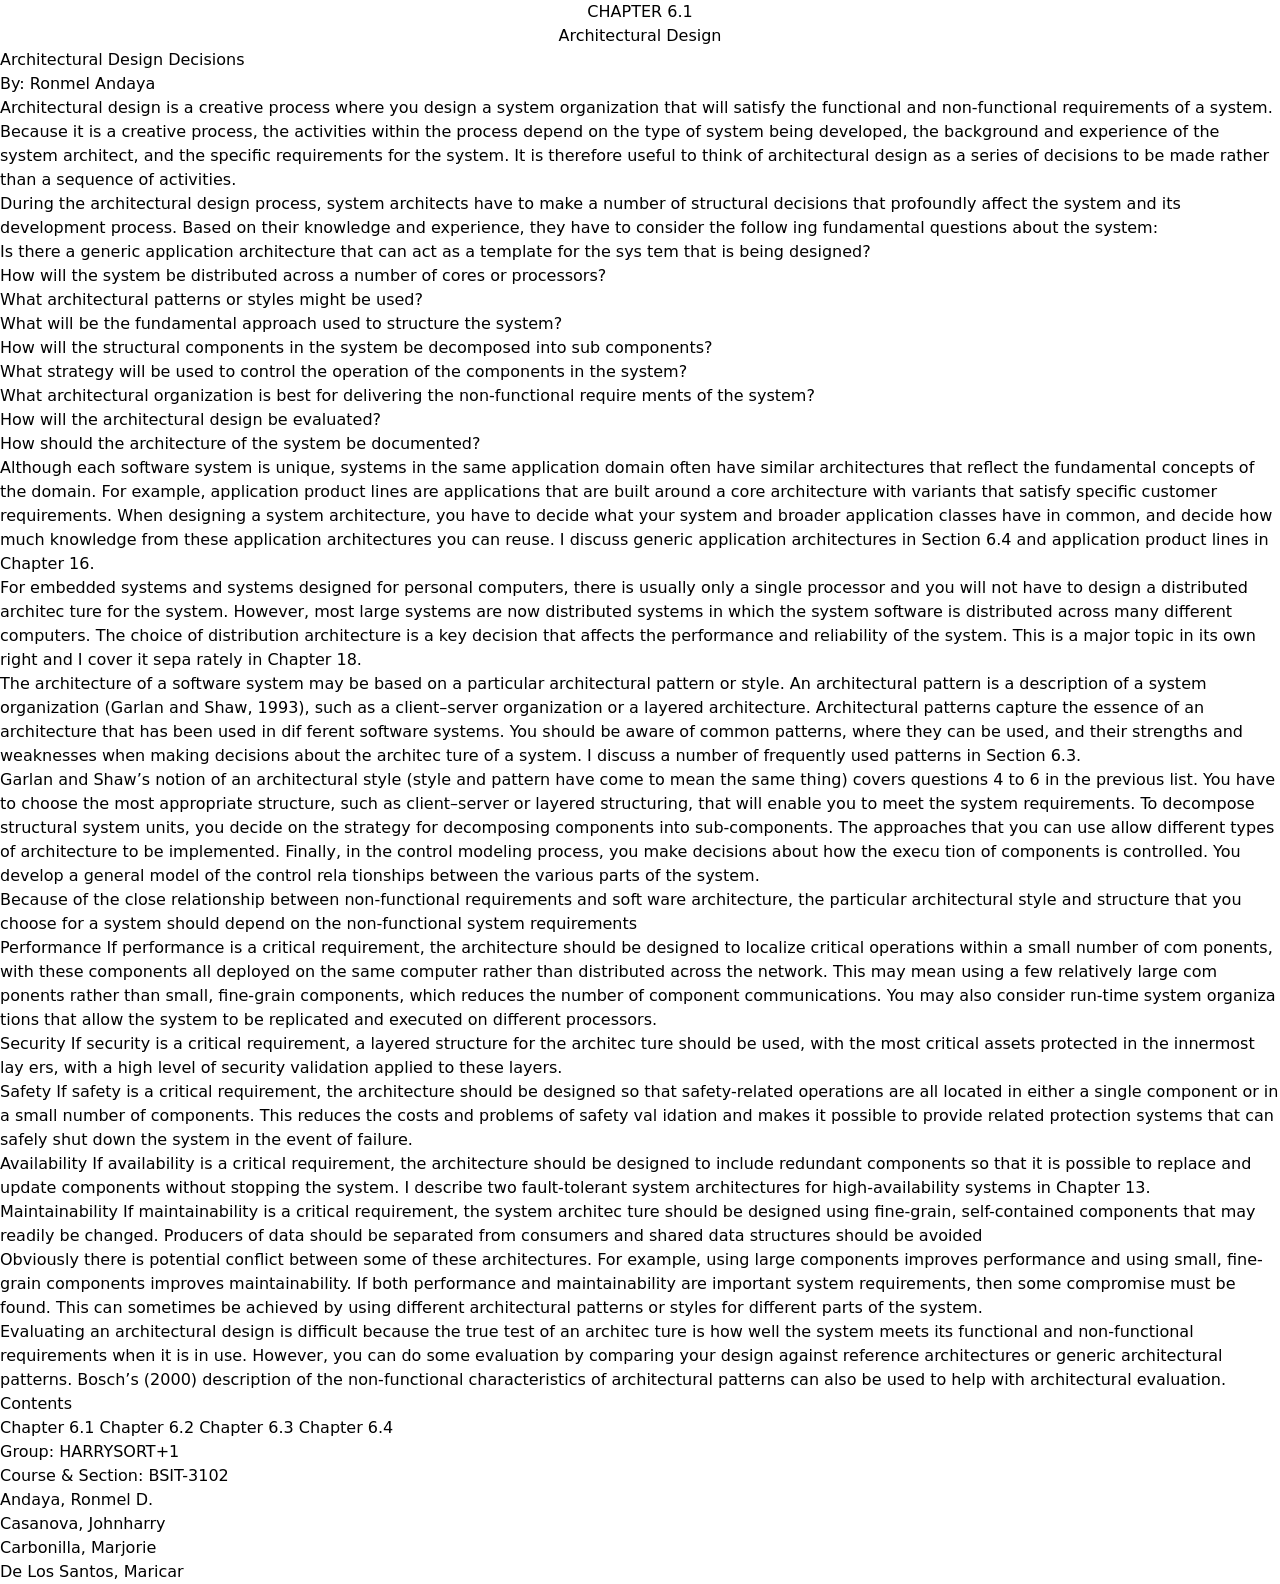
<file: chapter_6-1.html>
<!DOCTYPE html>
<html lang="en">

<head>
    <meta charset="UTF-8">
    <meta name="viewport" content="width=device-width, initial-scale=1.0">
    <title>Chapter 6.1: Architectural design decisions</title>
    <link href="./src/output.css" rel="stylesheet">
</head>

<body>

    <header>
        <center>
            <h1><a href="homepage.html">CHAPTER 6.1</a></h1>
            <h2>Architectural Design</h2>
        </center>
    </header>

    <main>
        <div class="main_content">
        <h1>Architectural Design Decisions</h1>
        <h2>By: Ronmel Andaya</h2>
        <p>Architectural design is a creative process where you design a system organization
            that will satisfy the functional and non-functional requirements of a system. Because
            it is a creative process, the activities within the process depend on the type of system
            being developed, the background and experience of the system architect, and the
            specific requirements for the system. It is therefore useful to think of architectural
            design as a series of decisions to be made rather than a sequence of activities.</p>
        <p>During the architectural design process, system architects have to make a number
            of structural decisions that profoundly affect the system and its development
            process. Based on their knowledge and experience, they have to consider the follow
            ing fundamental questions about the system:</p>

        <ol>
            <li>Is there a generic application architecture that can act as a template for the sys
                tem that is being designed?</li>
            <li>How will the system be distributed across a number of cores or processors?</li>
            <li>What architectural patterns or styles might be used?</li>
            <li>What will be the fundamental approach used to structure the system?</li>
            <li>How will the structural components in the system be decomposed into sub
                components?</li>
            <li>What strategy will be used to control the operation of the components in the system?</li>
            <li>What architectural organization is best for delivering the non-functional require
                ments of the system?</li>
            <li>How will the architectural design be evaluated?</li>
            <li>How should the architecture of the system be documented?</li>
        </ol>

        <p>Although each software system is unique, systems in the same application
            domain often have similar architectures that reflect the fundamental concepts of the
            domain. For example, application product lines are applications that are built around
            a core architecture with variants that satisfy specific customer requirements. When
            designing a system architecture, you have to decide what your system and broader
            application classes have in common, and decide how much knowledge from these
            application architectures you can reuse. I discuss generic application architectures in
            Section 6.4 and application product lines in Chapter 16.</p>

        <p> For embedded systems and systems designed for personal computers, there is
            usually only a single processor and you will not have to design a distributed architec
            ture for the system. However, most large systems are now distributed systems in
            which the system software is distributed across many different computers. The
            choice of distribution architecture is a key decision that affects the performance and
            reliability of the system. This is a major topic in its own right and I cover it sepa
            rately in Chapter 18.</p>

        <p> The architecture of a software system may be based on a particular architectural
            pattern or style. An architectural pattern is a description of a system organization
            (Garlan and Shaw, 1993), such as a client–server organization or a layered architecture.
            Architectural patterns capture the essence of an architecture that has been used in dif
            ferent software systems. You should be aware of common patterns, where they can be
            used, and their strengths and weaknesses when making decisions about the architec
            ture of a system. I discuss a number of frequently used patterns in Section 6.3.</p>

        <p> Garlan and Shaw’s notion of an architectural style (style and pattern have come to
            mean the same thing) covers questions 4 to 6 in the previous list. You have to choose
            the most appropriate structure, such as client–server or layered structuring, that will
            enable you to meet the system requirements. To decompose structural system units,
            you decide on the strategy for decomposing components into sub-components. The
            approaches that you can use allow different types of architecture to be implemented.
            Finally, in the control modeling process, you make decisions about how the execu
            tion of components is controlled. You develop a general model of the control rela
            tionships between the various parts of the system.</p>

        <p> Because of the close relationship between non-functional requirements and soft
            ware architecture, the particular architectural style and structure that you choose for
            a system should depend on the non-functional system requirements</p>

        <ol>
            <li>Performance If performance is a critical requirement, the architecture should
                be designed to localize critical operations within a small number of com
                ponents, with these components all deployed on the same computer rather than
                distributed across the network. This may mean using a few relatively large com
                ponents rather than small, fine-grain components, which reduces the number of
                component communications. You may also consider run-time system organiza
                tions that allow the system to be replicated and executed on different processors.</li>
            <li>Security If security is a critical requirement, a layered structure for the architec
                ture should be used, with the most critical assets protected in the innermost lay
                ers, with a high level of security validation applied to these layers.</li>
            <li>Safety If safety is a critical requirement, the architecture should be designed so
                that safety-related operations are all located in either a single component or in a
                small number of components. This reduces the costs and problems of safety val
                idation and makes it possible to provide related protection systems that can
                safely shut down the system in the event of failure.</li>
            <li>Availability If availability is a critical requirement, the architecture should be
                designed to include redundant components so that it is possible to replace and
                update components without stopping the system. I describe two fault-tolerant
                system architectures for high-availability systems in Chapter 13.</li>
            <li>Maintainability If maintainability is a critical requirement, the system architec
                ture should be designed using fine-grain, self-contained components that may readily be changed.
                Producers of data should be separated from consumers and
                shared data structures should be avoided</li>
        </ol>

        <p> Obviously there is potential conflict between some of these architectures. For
            example, using large components improves performance and using small, fine-grain
            components improves maintainability. If both performance and maintainability are
            important system requirements, then some compromise must be found. This can
            sometimes be achieved by using different architectural patterns or styles for different
            parts of the system.</p>

        <p> Evaluating an architectural design is difficult because the true test of an architec
            ture is how well the system meets its functional and non-functional requirements
            when it is in use. However, you can do some evaluation by comparing your design
            against reference architectures or generic architectural patterns. Bosch’s (2000)
            description of the non-functional characteristics of architectural patterns can also be
            used to help with architectural evaluation.</p>
        </div>

        <div class="sidenav">
            <h3>Contents</h3>
            <button><a href="chapter_6-1.html">Chapter 6.1</a></button>
            <button><a href="6.2.html">Chapter 6.2</a></button>
            <button><a href="Chapter6_3.html">Chapter 6.3</a></button>
            <button><a href="Chapter6.4.html">Chapter 6.4</a></button>
        </div>

    </main>
    <footer>
        <section>
            <div><h3>Group: HARRYSORT+1</h3></div>
            <div><h3>Course & Section: BSIT-3102</h3></div>
        </section>
        <section>
            <ul>
                <li>Andaya, Ronmel D.</li>
                <li>Casanova, Johnharry</li>
                <li>Carbonilla, Marjorie</li>
                <li>De Los Santos, Maricar</li>
            </ul>
        </section>
    </footer>

</body>

</html>
</file>
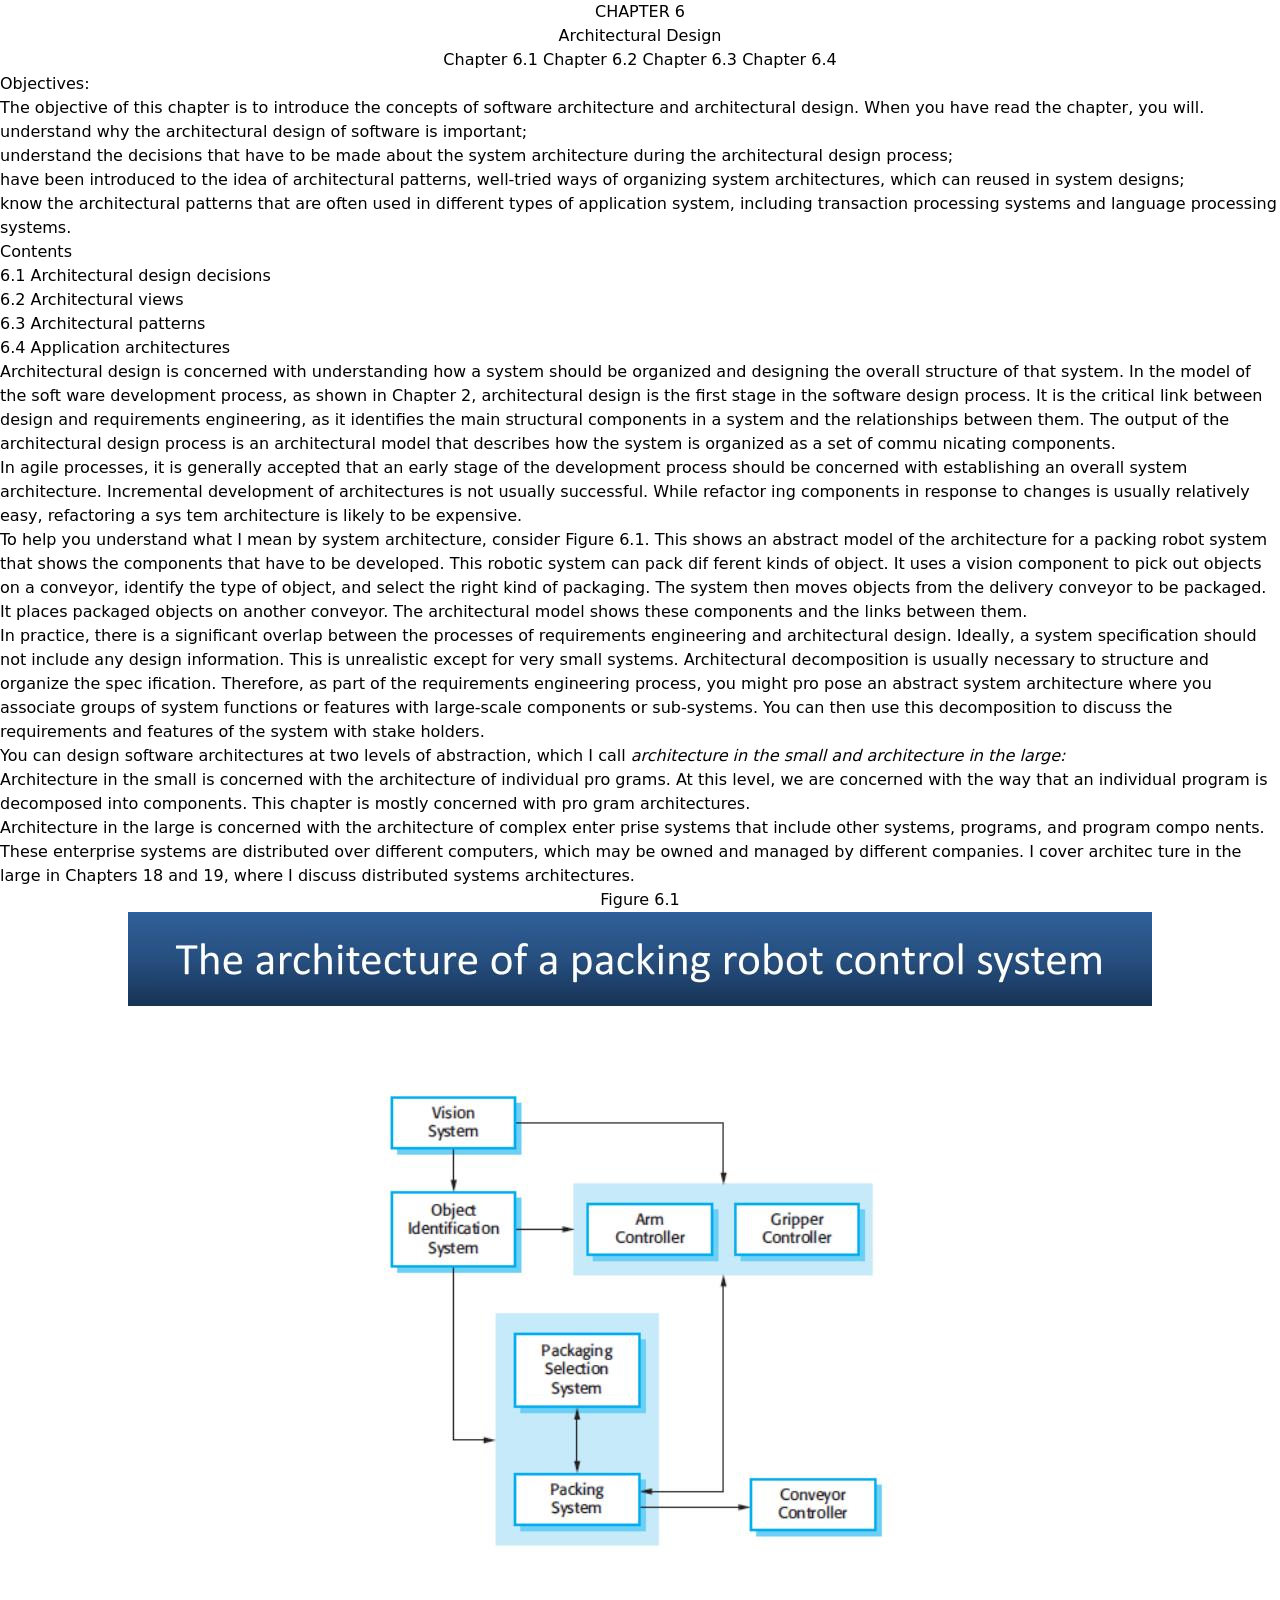
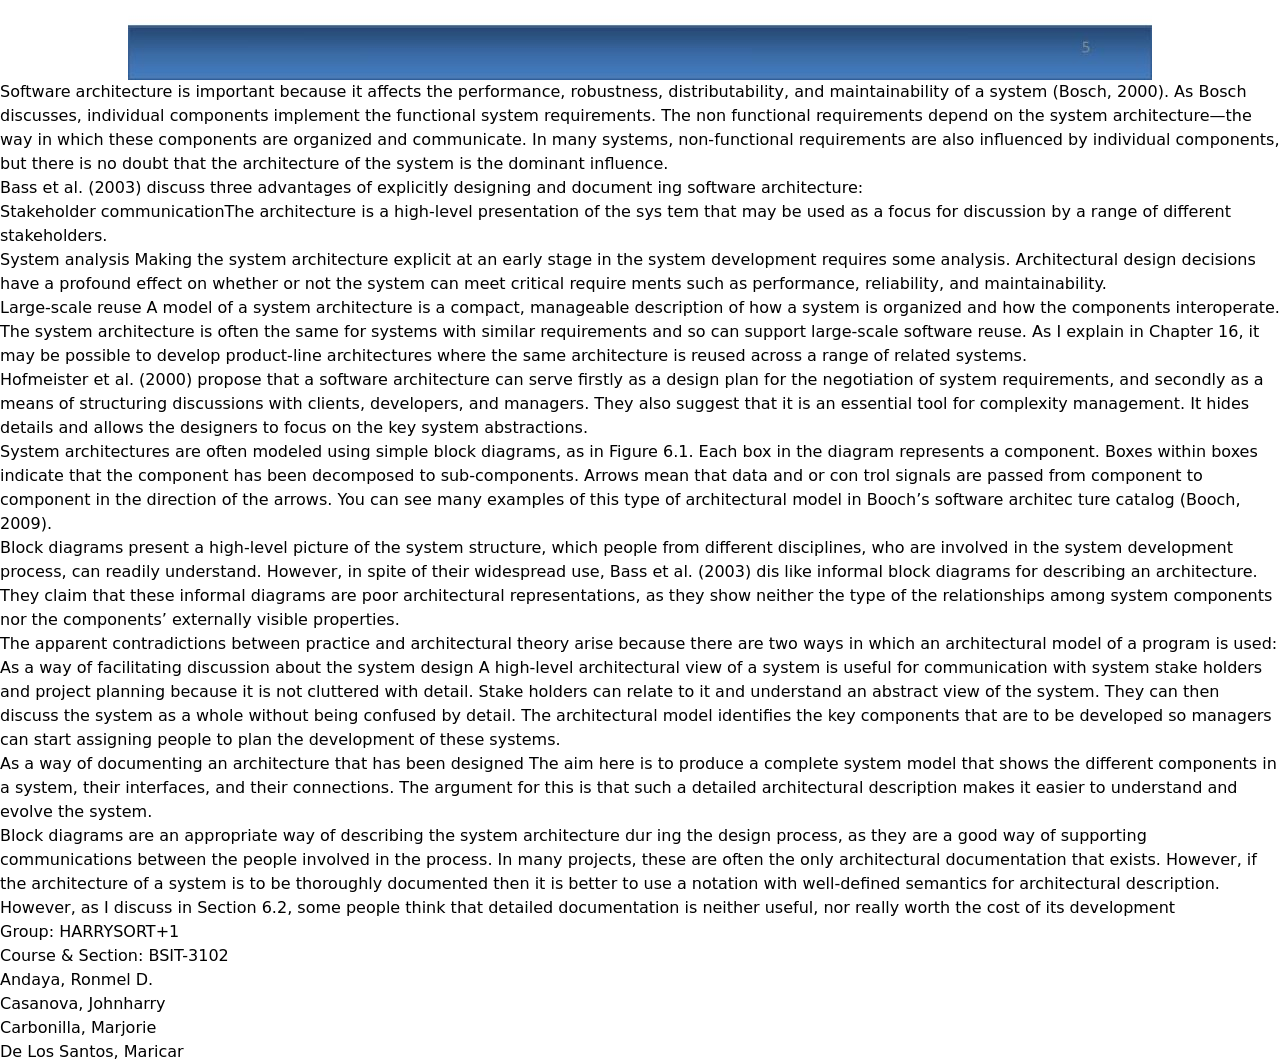
<file: homepage.html>
<!DOCTYPE html>
<html lang="en">

<head>
    <meta charset="UTF-8">
    <meta name="viewport" content="width=device-width, initial-scale=1.0">
    <title>Chapter 6: Architectural Design</title>
    <link href="./src/output.css" rel="stylesheet">
</head>

<body>
    <header>
        <center>
            <h1><a href="homepage.html">CHAPTER 6</a></h1>
            <h2>Architectural Design</h2>
            <button><a href="chapter_6-1.html">Chapter 6.1</a></button>
            <button><a href="6.2.html">Chapter 6.2</a></button>
            <button><a href="Chapter6_3.html">Chapter 6.3</a></button>
            <button><a href="Chapter6.4.html">Chapter 6.4</a></button>
        </center>
    </header>
    <main>
        <h3>Objectives:</h3>
        <p> The objective of this chapter is to introduce the concepts of software architecture and architectural
            design. When you have read the chapter, you will.</p>
        <ul>
            <li>understand why the architectural design of software is important;</li>
            <li>understand the decisions that have to be made about the system architecture during the architectural
                design process;</li>
            <li>have been introduced to the idea of architectural patterns, well-tried ways of organizing system
                architectures, which can reused in system designs;</li>
            <li>know the architectural patterns that are often used in different types of application system, including
                transaction processing systems and language processing systems.</li>
        </ul>

        <h3>Contents</h3>
        <ul>
            <li><a href="chapter_6-1.html">6.1 Architectural design decisions</a></li>
            <li><a href="6.2.html">6.2 Architectural views</a></li>
            <li><a href="Chapter6_3.html">6.3 Architectural patterns</a></li>
            <li><a href="Chapter6.4.html">6.4 Application architectures</a></li>
        </ul>

        <p> Architectural design is concerned with understanding how a system should be
            organized and designing the overall structure of that system. In the model of the soft
            ware development process, as shown in Chapter 2, architectural design is the first
            stage in the software design process. It is the critical link between design and
            requirements engineering, as it identifies the main structural components in a system
            and the relationships between them. The output of the architectural design process is
            an architectural model that describes how the system is organized as a set of commu
            nicating components.</p>

        <p> In agile processes, it is generally accepted that an early stage of the development
            process should be concerned with establishing an overall system architecture.
            Incremental development of architectures is not usually successful. While refactor
            ing components in response to changes is usually relatively easy, refactoring a sys
            tem architecture is likely to be expensive.</p>

        <p> To help you understand what I mean by system architecture, consider Figure 6.1.
            This shows an abstract model of the architecture for a packing robot system that
            shows the components that have to be developed. This robotic system can pack dif
            ferent kinds of object. It uses a vision component to pick out objects on a conveyor,
            identify the type of object, and select the right kind of packaging. The system then
            moves objects from the delivery conveyor to be packaged. It places packaged objects
            on another conveyor. The architectural model shows these components and the links
            between them.</p>

        <p> In practice, there is a significant overlap between the processes of requirements
            engineering and architectural design. Ideally, a system specification should not
            include any design information. This is unrealistic except for very small systems.
            Architectural decomposition is usually necessary to structure and organize the spec
            ification. Therefore, as part of the requirements engineering process, you might pro
            pose an abstract system architecture where you associate groups of system functions
            or features with large-scale components or sub-systems. You can then use this
            decomposition to discuss the requirements and features of the system with stake
            holders.</p>

        <p>You can design software architectures at two levels of abstraction, which I call
            <i>architecture in the small and architecture in the large:</i>
        </p>

        <ol>
            <li>Architecture in the small is concerned with the architecture of individual pro
                grams. At this level, we are concerned with the way that an individual program
                is decomposed into components. This chapter is mostly concerned with pro
                gram architectures.</li>
            <li>Architecture in the large is concerned with the architecture of complex enter
                prise systems that include other systems, programs, and program compo
                nents. These enterprise systems are distributed over different computers,
                which may be owned and managed by different companies. I cover architec
                ture in the large in Chapters 18 and 19, where I discuss distributed systems
                architectures.</li>
        </ol>

        <center><h1>Figure 6.1</h1></center>
        <center><img src="src/assets/img/img6_1.jpg" alt="Figure 6.1"></center>

        <p> Software architecture is important because it affects the performance, robustness,
            distributability, and maintainability of a system (Bosch, 2000). As Bosch discusses,
            individual components implement the functional system requirements. The non
            functional requirements depend on the system architecture—the way in which these
            components are organized and communicate. In many systems, non-functional
            requirements are also influenced by individual components, but there is no doubt
            that the architecture of the system is the dominant influence.</p>
        <p>Bass et al. (2003) discuss three advantages of explicitly designing and document
            ing software architecture:</p>

        <ol>
            <li>Stakeholder communicationThe architecture is a high-level presentation of the sys
                tem that may be used as a focus for discussion by a range of different stakeholders.</li>
            <li>System analysis Making the system architecture explicit at an early stage in the
                system development requires some analysis. Architectural design decisions
                have a profound effect on whether or not the system can meet critical require
                ments such as performance, reliability, and maintainability.</li>
            <li>Large-scale reuse A model of a system architecture is a compact, manageable
                description of how a system is organized and how the components interoperate.
                The system architecture is often the same for systems with similar requirements
                and so can support large-scale software reuse. As I explain in Chapter 16, it may
                be possible to develop product-line architectures where the same architecture is
                reused across a range of related systems.</li>
        </ol>

        <p>Hofmeister et al. (2000) propose that a software architecture can serve firstly as a
            design plan for the negotiation of system requirements, and secondly as a means of
            structuring discussions with clients, developers, and managers. They also suggest
            that it is an essential tool for complexity management. It hides details and allows the
            designers to focus on the key system abstractions.</p>

        <p>System architectures are often modeled using simple block diagrams, as in Figure 6.1.
            Each box in the diagram represents a component. Boxes within boxes indicate that the
            component has been decomposed to sub-components. Arrows mean that data and or con
            trol signals are passed from component to component in the direction of the arrows. You
            can see many examples of this type of architectural model in Booch’s software architec
            ture catalog (Booch, 2009).</p>

        <p> Block diagrams present a high-level picture of the system structure, which people
            from different disciplines, who are involved in the system development process, can
            readily understand. However, in spite of their widespread use, Bass et al. (2003) dis
            like informal block diagrams for describing an architecture. They claim that these
            informal diagrams are poor architectural representations, as they show neither the
            type of the relationships among system components nor the components’ externally
            visible properties.</p>

        <p> The apparent contradictions between practice and architectural theory arise
            because there are two ways in which an architectural model of a program is used:</p>

        <ol>
            <li>As a way of facilitating discussion about the system design A high-level
                architectural view of a system is useful for communication with system stake
                holders and project planning because it is not cluttered with detail. Stake
                holders can relate to it and understand an abstract view of the system. They
                can then discuss the system as a whole without being confused by detail. The
                architectural model identifies the key components that are to be developed
                so managers can start assigning people to plan the development of these
                systems.</li>
            <li>As a way of documenting an architecture that has been designed The aim here
                is to produce a complete system model that shows the different components in
                a system, their interfaces, and their connections. The argument for this is that
                such a detailed architectural description makes it easier to understand and evolve
                the system.</li>
        </ol>

        <p> Block diagrams are an appropriate way of describing the system architecture dur
            ing the design process, as they are a good way of supporting communications
            between the people involved in the process. In many projects, these are often the
            only architectural documentation that exists. However, if the architecture of a system
            is to be thoroughly documented then it is better to use a notation with well-defined
            semantics for architectural description. However, as I discuss in Section 6.2, some
            people think that detailed documentation is neither useful, nor really worth the cost
            of its development</p>
    </main>
    <footer>
        <h3>Group: HARRYSORT+1</h3>
        <h3>Course & Section: BSIT-3102</h3>
        <ul>
            <li>Andaya, Ronmel D.</li>
            <li>Casanova, Johnharry</li>
            <li>Carbonilla, Marjorie</li>
            <li>De Los Santos, Maricar</li>
        </ul>
    </footer>

</body>

</html>
</file>
<file: src/output.css>
/*! tailwindcss v4.1.14 | MIT License | https://tailwindcss.com */
@layer properties;
@layer theme, base, components, utilities;
@layer theme {
  :root, :host {
    --font-sans: ui-sans-serif, system-ui, sans-serif, "Apple Color Emoji",
      "Segoe UI Emoji", "Segoe UI Symbol", "Noto Color Emoji";
    --font-mono: ui-monospace, SFMono-Regular, Menlo, Monaco, Consolas, "Liberation Mono",
      "Courier New", monospace;
    --default-font-family: var(--font-sans);
    --default-mono-font-family: var(--font-mono);
  }
}
@layer base {
  *, ::after, ::before, ::backdrop, ::file-selector-button {
    box-sizing: border-box;
    margin: 0;
    padding: 0;
    border: 0 solid;
  }
  html, :host {
    line-height: 1.5;
    -webkit-text-size-adjust: 100%;
    tab-size: 4;
    font-family: var(--default-font-family, ui-sans-serif, system-ui, sans-serif, "Apple Color Emoji", "Segoe UI Emoji", "Segoe UI Symbol", "Noto Color Emoji");
    font-feature-settings: var(--default-font-feature-settings, normal);
    font-variation-settings: var(--default-font-variation-settings, normal);
    -webkit-tap-highlight-color: transparent;
  }
  hr {
    height: 0;
    color: inherit;
    border-top-width: 1px;
  }
  abbr:where([title]) {
    -webkit-text-decoration: underline dotted;
    text-decoration: underline dotted;
  }
  h1, h2, h3, h4, h5, h6 {
    font-size: inherit;
    font-weight: inherit;
  }
  a {
    color: inherit;
    -webkit-text-decoration: inherit;
    text-decoration: inherit;
  }
  b, strong {
    font-weight: bolder;
  }
  code, kbd, samp, pre {
    font-family: var(--default-mono-font-family, ui-monospace, SFMono-Regular, Menlo, Monaco, Consolas, "Liberation Mono", "Courier New", monospace);
    font-feature-settings: var(--default-mono-font-feature-settings, normal);
    font-variation-settings: var(--default-mono-font-variation-settings, normal);
    font-size: 1em;
  }
  small {
    font-size: 80%;
  }
  sub, sup {
    font-size: 75%;
    line-height: 0;
    position: relative;
    vertical-align: baseline;
  }
  sub {
    bottom: -0.25em;
  }
  sup {
    top: -0.5em;
  }
  table {
    text-indent: 0;
    border-color: inherit;
    border-collapse: collapse;
  }
  :-moz-focusring {
    outline: auto;
  }
  progress {
    vertical-align: baseline;
  }
  summary {
    display: list-item;
  }
  ol, ul, menu {
    list-style: none;
  }
  img, svg, video, canvas, audio, iframe, embed, object {
    display: block;
    vertical-align: middle;
  }
  img, video {
    max-width: 100%;
    height: auto;
  }
  button, input, select, optgroup, textarea, ::file-selector-button {
    font: inherit;
    font-feature-settings: inherit;
    font-variation-settings: inherit;
    letter-spacing: inherit;
    color: inherit;
    border-radius: 0;
    background-color: transparent;
    opacity: 1;
  }
  :where(select:is([multiple], [size])) optgroup {
    font-weight: bolder;
  }
  :where(select:is([multiple], [size])) optgroup option {
    padding-inline-start: 20px;
  }
  ::file-selector-button {
    margin-inline-end: 4px;
  }
  ::placeholder {
    opacity: 1;
  }
  @supports (not (-webkit-appearance: -apple-pay-button))  or (contain-intrinsic-size: 1px) {
    ::placeholder {
      color: currentcolor;
      @supports (color: color-mix(in lab, red, red)) {
        color: color-mix(in oklab, currentcolor 50%, transparent);
      }
    }
  }
  textarea {
    resize: vertical;
  }
  ::-webkit-search-decoration {
    -webkit-appearance: none;
  }
  ::-webkit-date-and-time-value {
    min-height: 1lh;
    text-align: inherit;
  }
  ::-webkit-datetime-edit {
    display: inline-flex;
  }
  ::-webkit-datetime-edit-fields-wrapper {
    padding: 0;
  }
  ::-webkit-datetime-edit, ::-webkit-datetime-edit-year-field, ::-webkit-datetime-edit-month-field, ::-webkit-datetime-edit-day-field, ::-webkit-datetime-edit-hour-field, ::-webkit-datetime-edit-minute-field, ::-webkit-datetime-edit-second-field, ::-webkit-datetime-edit-millisecond-field, ::-webkit-datetime-edit-meridiem-field {
    padding-block: 0;
  }
  ::-webkit-calendar-picker-indicator {
    line-height: 1;
  }
  :-moz-ui-invalid {
    box-shadow: none;
  }
  button, input:where([type="button"], [type="reset"], [type="submit"]), ::file-selector-button {
    appearance: button;
  }
  ::-webkit-inner-spin-button, ::-webkit-outer-spin-button {
    height: auto;
  }
  [hidden]:where(:not([hidden="until-found"])) {
    display: none !important;
  }
}
@layer utilities {
  .visible {
    visibility: visible;
  }
  .static {
    position: static;
  }
  .block {
    display: block;
  }
  .table {
    display: table;
  }
  .transform {
    transform: var(--tw-rotate-x,) var(--tw-rotate-y,) var(--tw-rotate-z,) var(--tw-skew-x,) var(--tw-skew-y,);
  }
  .filter {
    filter: var(--tw-blur,) var(--tw-brightness,) var(--tw-contrast,) var(--tw-grayscale,) var(--tw-hue-rotate,) var(--tw-invert,) var(--tw-saturate,) var(--tw-sepia,) var(--tw-drop-shadow,);
  }
}
@property --tw-rotate-x {
  syntax: "*";
  inherits: false;
}
@property --tw-rotate-y {
  syntax: "*";
  inherits: false;
}
@property --tw-rotate-z {
  syntax: "*";
  inherits: false;
}
@property --tw-skew-x {
  syntax: "*";
  inherits: false;
}
@property --tw-skew-y {
  syntax: "*";
  inherits: false;
}
@property --tw-blur {
  syntax: "*";
  inherits: false;
}
@property --tw-brightness {
  syntax: "*";
  inherits: false;
}
@property --tw-contrast {
  syntax: "*";
  inherits: false;
}
@property --tw-grayscale {
  syntax: "*";
  inherits: false;
}
@property --tw-hue-rotate {
  syntax: "*";
  inherits: false;
}
@property --tw-invert {
  syntax: "*";
  inherits: false;
}
@property --tw-opacity {
  syntax: "*";
  inherits: false;
}
@property --tw-saturate {
  syntax: "*";
  inherits: false;
}
@property --tw-sepia {
  syntax: "*";
  inherits: false;
}
@property --tw-drop-shadow {
  syntax: "*";
  inherits: false;
}
@property --tw-drop-shadow-color {
  syntax: "*";
  inherits: false;
}
@property --tw-drop-shadow-alpha {
  syntax: "<percentage>";
  inherits: false;
  initial-value: 100%;
}
@property --tw-drop-shadow-size {
  syntax: "*";
  inherits: false;
}
@layer properties {
  @supports ((-webkit-hyphens: none) and (not (margin-trim: inline))) or ((-moz-orient: inline) and (not (color:rgb(from red r g b)))) {
    *, ::before, ::after, ::backdrop {
      --tw-rotate-x: initial;
      --tw-rotate-y: initial;
      --tw-rotate-z: initial;
      --tw-skew-x: initial;
      --tw-skew-y: initial;
      --tw-blur: initial;
      --tw-brightness: initial;
      --tw-contrast: initial;
      --tw-grayscale: initial;
      --tw-hue-rotate: initial;
      --tw-invert: initial;
      --tw-opacity: initial;
      --tw-saturate: initial;
      --tw-sepia: initial;
      --tw-drop-shadow: initial;
      --tw-drop-shadow-color: initial;
      --tw-drop-shadow-alpha: 100%;
      --tw-drop-shadow-size: initial;
    }
  }
}
</file>
